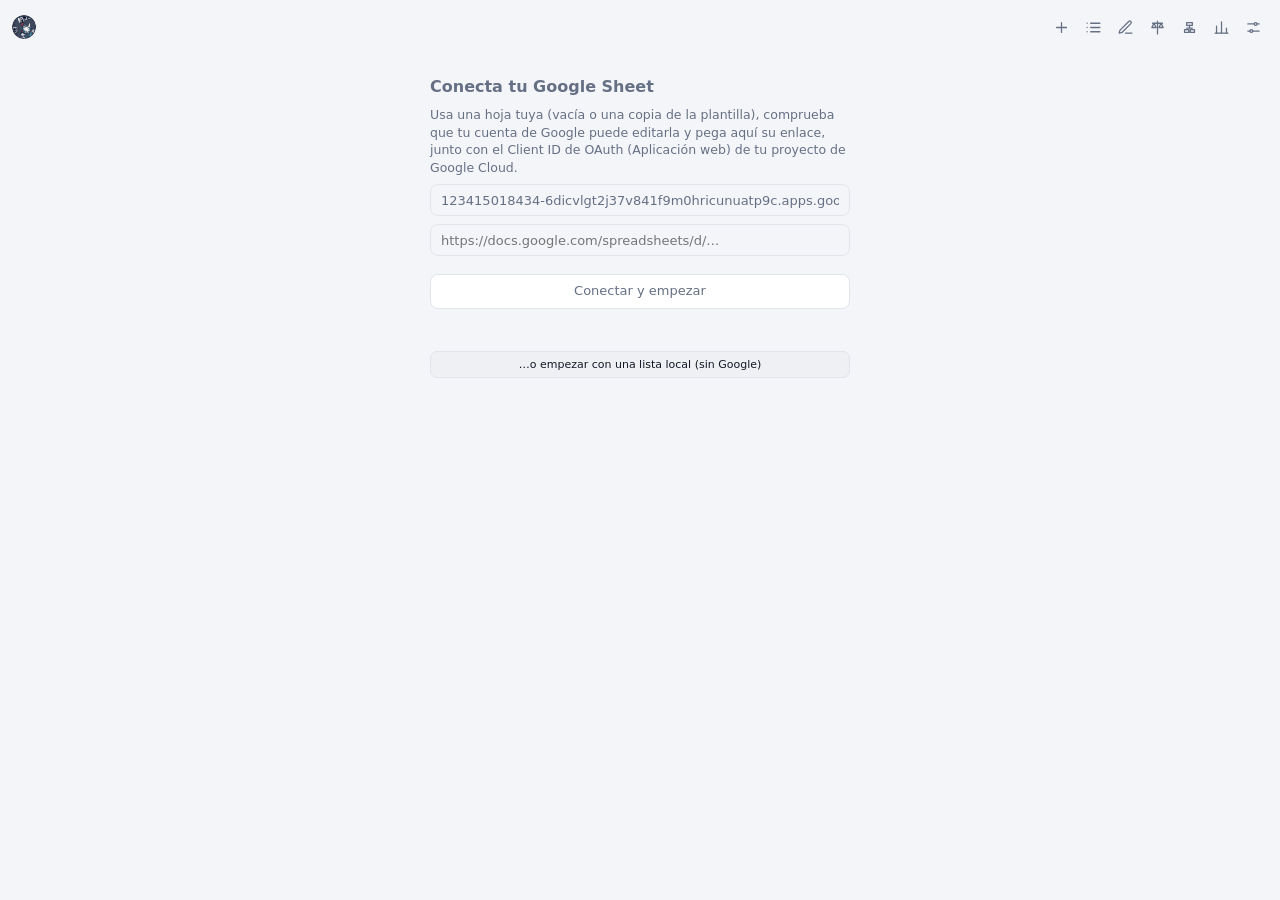
<file: index.html>
<!DOCTYPE html>
<html lang="es" data-tema="auto">
<head>
  <meta charset="UTF-8" />
  <meta name="color-scheme" content="light dark" />
  <meta name="viewport" content="width=device-width, initial-scale=1, viewport-fit=cover" />
  <meta name="theme-color" content="#dc2626" />
  <link rel="manifest" href="manifest.webmanifest" />
  <title>AnimeAV1 Tracker</title>
  <script src="theme.js"></script>
  <script src="config.js"></script>
  <style>
    * { box-sizing: border-box; }
    :root {
      color-scheme: light dark;
      --bg: light-dark(#f4f5f8, #0e131b);
      --surface: light-dark(#ffffff, #171d29);
      --field: light-dark(#eef0f4, #202837);
      --border: light-dark(#e1e4ea, #2a3345);
      --text: light-dark(#141824, #e8ebf2);
      --muted: light-dark(#667085, #8b95a7);
      --accent: light-dark(#dc2626, #f05252);
      --c-viendo: light-dark(#c2410c, #fb923c);
      --c-visto: light-dark(#15803d, #4ade80);
      --c-sin: light-dark(#b91c1c, #f87171);
      --c-drop: light-dark(#9f1239, #f472b6);
      --c-por: light-dark(#7e22ce, #c084fc);
      --st: var(--muted);
      --tinte: var(--surface);
    }
    :root[data-tema="light"] { color-scheme: light; }
    :root[data-tema="dark"] { color-scheme: dark; }

    [data-estado="-"]  { --st: var(--c-viendo); --tinte: #f97316; }
    [data-estado="✔"]  { --st: var(--c-visto);  --tinte: #22c55e; }
    [data-estado="✖"]  { --st: var(--c-sin);    --tinte: #ef4444; }
    [data-estado="📉"] { --st: var(--c-drop);   --tinte: #9f1239; }
    [data-estado="@"]  { --st: var(--c-por);    --tinte: #9333ea; }

    [hidden] { display: none !important; }
    html, body { height: 100%; }
    body {
      margin: 0;
      padding: 12px 12px 0;
      min-width: 0;
      display: flex;
      flex-direction: column;
      gap: 10px;
      background: var(--bg);
      color: var(--text);
      font: 13px/1.4 system-ui, -apple-system, "Segoe UI", sans-serif;
    }
    :focus-visible { outline: 2px solid var(--accent); outline-offset: 1px; }
    button, select, input { font: inherit; color: inherit; }
    button { cursor: pointer; }

    /* Cabecera */
    .cabecera { display: flex; align-items: center; flex-wrap: wrap; gap: 4px 8px; flex-shrink: 0; }
    .logo { width: 24px; height: 24px; border-radius: 50%; }
    h1 { font-size: 15px; font-weight: 700; margin: 0; }
    .sr-only { position: absolute; width: 1px; height: 1px; overflow: hidden; clip: rect(0 0 0 0); white-space: nowrap; }
    .atajos-listas { display: flex; gap: 6px; flex: 1 1 0; min-width: 60px; overflow-x: auto; scrollbar-width: none; overscroll-behavior-x: contain; }
    .atajos-listas::-webkit-scrollbar { display: none; }
    .atajos-listas[hidden] { display: none; }
    .atajo-lista { flex: 0 0 auto; max-width: 160px; overflow: hidden; text-overflow: ellipsis; white-space: nowrap; padding: 4px 11px; border-radius: 999px; border: 1px solid var(--border, rgba(128,128,128,.35)); background: transparent; font-size: 12px; }
    .atajo-lista.activo { background: var(--accent, #6c8cff); color: #fff; border-color: transparent; font-weight: 600; cursor: default; }
    .mover-lista { margin-top: 6px; max-width: 100%; font-size: 12px; padding: 4px 22px 4px 8px; border-radius: 8px; border: 1px solid var(--border, rgba(128,128,128,.35)); background-color: transparent; }
    .campo-ed { display: flex; flex-direction: column; gap: 2px; font-size: 11px; color: var(--muted); margin-bottom: 6px; }
    .campo-ed input { font: inherit; font-size: 12px; color: var(--text, inherit); padding: 5px 8px; border-radius: 8px; border: 1px solid var(--border, rgba(128,128,128,.35)); background: transparent; }
    .aviso-fallo { background: rgba(239,68,68,.14); }
    .mover-orden { padding: 2px 7px; }
    .marcar-mover { display: inline-flex; align-items: center; gap: 4px; margin-top: 6px; margin-right: 8px; font-size: 12px; cursor: pointer; }
    .barra-mover { background: rgba(108,140,255,.16); position: sticky; top: 0; z-index: 5; }
    #fuentesPegar { width: 100%; box-sizing: border-box; font: inherit; font-size: 12px; padding: 6px 8px; border-radius: 8px; border: 1px solid var(--border, rgba(128,128,128,.35)); background: transparent; color: inherit; margin: 6px 0; }
    .etiqueta-beta { font-size: 10px; font-weight: 700; padding: 1px 6px; border-radius: 999px; border: 1px solid currentColor; vertical-align: middle; }
    .ajuste-fuente { display: flex; flex-wrap: wrap; align-items: center; gap: 6px; padding: 6px 0; }
    .ajuste.ajuste-fuente .ajuste-nombre { flex: 1 0 100%; min-width: 0; display: block; }
    .ajuste.ajuste-fuente .ajuste-nombre small { display: block; color: var(--muted); overflow-wrap: anywhere; word-break: normal; }
    .btn-fijar[aria-pressed="true"] { background: var(--accent, #6c8cff); color: #fff; }
    .card-grupo { border-style: dashed; }
    .titulo-grupo { border: 0; background: transparent; padding: 0; text-align: left; color: var(--text); font: inherit; font-weight: 700; cursor: pointer; }
    .titulo-grupo:hover { color: var(--accent); }
    .grupo-meta { font-size: 11px; color: var(--muted); margin-top: 4px; }
    /* Modo agrupar: la tarjeta entera es el área de selección */
    .card.agrupable { cursor: pointer; transition: outline-color .12s, transform .12s; outline: 2px solid transparent; outline-offset: 1px; }
    .grupo-capa { position: absolute; inset: 0; z-index: 20; border: 0; padding: 0; margin: 0; background: transparent; border-radius: inherit; cursor: pointer; -webkit-tap-highlight-color: transparent; }
    .grupo-capa:focus-visible { outline: 3px solid var(--accent); outline-offset: 2px; }
    .grupo-marca { position: absolute; right: 7px; bottom: 9px; z-index: 5; width: 26px; height: 26px; display: grid; place-items: center; border-radius: 50%; font-size: 15px; font-weight: 800; line-height: 1; color: transparent; background: rgba(15, 20, 29, .55); border: 2px solid rgba(255,255,255,.9); box-shadow: 0 1px 4px rgba(0,0,0,.35); transition: background .12s, color .12s, transform .12s; pointer-events: none; }
    .card.agrupada { outline-color: var(--accent); }
    .card.agrupada .cover { filter: brightness(.7); }
    .card.agrupada .grupo-marca { background: var(--accent); border-color: #fff; color: #fff; transform: scale(1.08); }
    .card-grupo { border-style: dashed; }
    .titulo-grupo { border: 0; background: transparent; padding: 0; text-align: left; color: var(--text); font: inherit; font-weight: 700; cursor: pointer; }
    .titulo-grupo:hover { color: var(--accent); }
    .grupo-meta { font-size: 11px; color: var(--muted); margin-top: 4px; }

    /* Diálogo del grupo */
    #dlgGrupo { width: min(680px, calc(100vw - 24px)); max-height: min(90vh, 900px); padding: 0; border: 1px solid var(--border); border-radius: 18px; background: var(--surface); color: var(--text); box-shadow: 0 24px 70px rgba(0,0,0,.32); overflow: hidden; }
    #dlgGrupo[open] { display: flex; flex-direction: column; }
    #dlgGrupo::backdrop { background: rgba(0,0,0,.58); backdrop-filter: blur(2px); }
    #dlgGrupo > * { flex: none; }
    #dlgGrupo > .grupo-miembros, #dlgGrupo > .grupo-seleccion { flex: 1 1 auto; }
    #dlgGrupo > .grupo-cabecera { padding: 16px 18px 0; }
    #dlgGrupo > .ayuda-opciones { padding: 0 18px; margin: 4px 0 0; }
    .grupo-cabecera { display: flex; align-items: center; gap: 10px; min-width: 0; }
    .grupo-cabecera h2 { flex: 1; min-width: 0; margin: 0; font-size: 17px; overflow: hidden; text-overflow: ellipsis; white-space: nowrap; }
    .grupo-contador { flex: none; font-size: 11px; font-weight: 600; padding: 3px 9px; border-radius: 999px; background: var(--field); color: var(--muted); border: 1px solid var(--border); }
    .grupo-campos { display: grid; grid-template-columns: 1fr 1fr; gap: 8px 10px; padding: 12px 18px 4px; }
    .grupo-campos .campo-ed { margin: 0; min-width: 0; }
    .grupo-campos .campo-ed.ancho { grid-column: 1 / -1; }
    .grupo-seccion { padding: 10px 18px 0; }
    .grupo-seccion h3 { margin: 0; font-size: 12px; text-transform: uppercase; letter-spacing: .04em; color: var(--muted); }
    .grupo-miembros { flex: 1 1 auto; min-height: 0; overflow-y: auto; margin: 8px 0 0; padding: 4px 18px 14px; display: grid; grid-template-columns: repeat(auto-fill, minmax(92px, 1fr)); gap: 10px; align-content: start; }
    .grupo-miembros .card { margin: 0; width: 100%; max-width: none; }
    .grupo-miembros .info { padding: 5px; }
    .grupo-miembros .info .genero, .grupo-miembros .edicion, .grupo-miembros .marcar-mover, .grupo-miembros .mover-lista, .grupo-miembros .chip-visto { display: none; }
    .grupo-miembros .vacio-listas { grid-column: 1 / -1; text-align: center; color: var(--muted); padding: 20px 0; }
    .grupo-pie { display: flex; flex-wrap: wrap; align-items: center; justify-content: flex-end; gap: 8px; padding: 12px 18px; border-top: 1px solid var(--border); background: var(--surface); }
    .grupo-pie-espacio { flex: 1; }
    .grupo-pie .btn { background: var(--accent); border-color: var(--accent); color: #fff; font-weight: 600; }
    .grupo-pie .btn:hover:not(:disabled) { filter: brightness(1.08); border-color: var(--accent); }

    #barraMover .grupo-barra-texto { font-weight: 700; margin-right: auto; }
    #barraMover .btn-agrupar-ok:not(:disabled) { background: var(--accent); border-color: var(--accent); color: #fff; font-weight: 600; }

    /* Pantalla «Añadir / quitar series» */
    .grupo-buscar { margin: 10px 18px 0; padding: 7px 10px; font: inherit; font-size: 13px; color: var(--text); background: var(--field); border: 1px solid var(--border); border-radius: 10px; }
    .grupo-seleccion { flex: 1 1 auto; min-height: 0; overflow-y: auto; display: flex; flex-direction: column; margin: 10px 18px 12px; border: 1px solid var(--border); border-radius: 12px; }
    .grupo-fila { display: flex; align-items: center; gap: 10px; padding: 7px 10px; border-bottom: 1px solid var(--border); cursor: pointer; font-size: 13px; }
    .grupo-fila:last-child { border-bottom: 0; }
    .grupo-fila[hidden] { display: none; }
    .grupo-fila:hover { background: var(--field); }
    .grupo-fila.marcada { background: color-mix(in srgb, var(--accent) 10%, var(--surface)); }
    .grupo-fila input { flex: none; width: 18px; height: 18px; margin: 0; accent-color: var(--accent); }
    .grupo-mini { flex: none; width: 34px; height: 48px; border-radius: 6px; background: var(--field) center / cover no-repeat; border: 1px solid var(--border); }
    .grupo-fila-titulo { flex: 1; min-width: 0; line-height: 1.25; overflow: hidden; display: -webkit-box; -webkit-line-clamp: 2; -webkit-box-orient: vertical; }

    .aviso-img { display: flex; align-items: center; gap: 8px; flex-wrap: wrap; font-size: 12px; padding: 6px 10px; border-radius: 10px; background: rgba(255,170,0,.14); flex-shrink: 0; }
    .aviso-img[hidden] { display: none; }
    #contador { font-size: 12px; color: var(--muted); }
    .acciones { margin-left: auto; display: flex; flex-wrap: wrap; justify-content: flex-end; gap: 2px; }
    .icon-btn {
      width: 30px; height: 30px; padding: 0;
      display: grid; place-items: center;
      border: none; border-radius: 8px;
      background: transparent; color: var(--muted);
    }
    .icon-btn:hover { background: var(--field); color: var(--text); }
    .icon-btn[aria-pressed="true"], .icon-btn[aria-expanded="true"] {
      background: color-mix(in srgb, var(--accent) 15%, transparent);
      color: var(--accent);
    }
    .icon-btn svg { width: 17px; height: 17px; fill: none; stroke: currentColor; stroke-width: 1.8; stroke-linecap: round; stroke-linejoin: round; }

    /* Filtros */
    .filtros { display: flex; flex-direction: column; gap: 5px; flex-shrink: 0; }
    .fila { display: flex; flex-wrap: wrap; gap: 5px; }
    .fila > * { flex: 1 1 80px; min-width: 0; }
    .fila > #busqueda { flex: 1.6 1 90px; }
    .fila > #filtroPendientes { flex: 0 0 32px; width: 32px; padding: 0; text-align: center; } /* botón compacto: cabe en la misma fila */
    #busqueda, .filtros select, .btn-filtro {
      height: 28px; padding: 0 8px;
      border: 1px solid var(--border); border-radius: 8px;
      background: var(--surface);
    }
    #busqueda::placeholder { color: var(--muted); }
    select {
      appearance: none; -webkit-appearance: none; cursor: pointer;
      padding-right: 20px;
      background-image: url("data:image/svg+xml;utf8,<svg xmlns='http://www.w3.org/2000/svg' width='10' height='6' viewBox='0 0 10 6'><path d='M1 1l4 4 4-4' stroke='%239ca3af' stroke-width='1.5' fill='none' stroke-linecap='round' stroke-linejoin='round'/></svg>");
      background-repeat: no-repeat; background-position: right 7px center;
    }
    /* Una sola fila con scroll horizontal en vez de envolver en varias líneas */
    .chips {
      display: flex; flex-wrap: nowrap; gap: 5px;
      overflow-x: auto; scrollbar-width: none; -webkit-overflow-scrolling: touch;
      padding-bottom: 1px;
    }
    .chips::-webkit-scrollbar { display: none; }
    .chip {
      flex: 0 0 auto; display: inline-flex; align-items: center; gap: 5px;
      padding: 3px 9px; border-radius: 999px;
      border: 1px solid var(--border); background: var(--surface);
      font-size: 11.5px; font-weight: 500;
    }
    .chip:hover { border-color: var(--muted); }
    .chip .punto { width: 7px; height: 7px; border-radius: 50%; background: var(--st); }
    .chip .n { color: var(--muted); font-size: 11px; }
    .chip[aria-pressed="true"] { background: var(--text); color: var(--bg); border-color: var(--text); }
    .chip[aria-pressed="true"] .n { color: inherit; opacity: .7; }
    .chip[aria-pressed="true"][data-estado] {
      background: color-mix(in srgb, var(--st) 16%, var(--surface));
      color: var(--st); border-color: var(--st);
    }

    /* Estados vacío / carga / error */
    .aviso { text-align: center; color: var(--muted); padding: 40px 12px; }
    .aviso button { margin-top: 10px; }
    #error { color: var(--accent); }
    .spinner {
      width: 22px; height: 22px; margin: 0 auto 10px;
      border: 2px solid var(--border); border-top-color: var(--accent);
      border-radius: 50%; animation: gira .8s linear infinite;
    }
    @keyframes gira { to { transform: rotate(360deg); } }
    .btn {
      padding: 7px 12px; border-radius: 8px;
      border: 1px solid var(--border); background: var(--surface);
    }
    .btn:hover:not(:disabled) { border-color: var(--muted); }
    .btn:disabled { opacity: .55; cursor: default; }

    /* Lista y tarjetas */
    #lista {
      flex: 1; min-height: 0; overflow-y: auto;
      display: grid; grid-template-columns: var(--cols, repeat(3, 1fr));
      grid-auto-rows: min-content; align-content: start; gap: var(--gap, 7px);
      padding-bottom: 12px; scrollbar-width: thin;
    }
    @media (min-width: 480px) { #lista { grid-template-columns: var(--cols, repeat(4, 1fr)); } }
    @media (min-width: 620px) { #lista { grid-template-columns: var(--cols, repeat(5, 1fr)); } }
    @media (min-width: 860px) { #lista { grid-template-columns: var(--cols, repeat(6, 1fr)); } }
    .card {
      display: flex; flex-direction: column; min-width: 0; overflow: visible; position: relative;
      width: min(100%, var(--card-w, 100%)); max-width: var(--card-w, none); justify-self: center;
      background: color-mix(in srgb, var(--tinte) 12%, var(--surface));
      border: 1px solid color-mix(in srgb, var(--tinte) 40%, var(--border));
      border-radius: 12px;
    }
    .portada { position: relative; aspect-ratio: 2 / 3; background: var(--field); overflow: hidden; border-radius: 11px 11px 0 0; }
    .portada::after { content: ""; position: absolute; inset: auto 0 0 0; height: 3px; background: var(--st); }
    .cover { width: 100%; height: 100%; object-fit: cover; display: block; opacity: 0; transition: opacity .25s; }
    .cover.lista { opacity: 1; }
    .sin-portada { height: 100%; display: grid; place-items: center; color: var(--muted); font-size: 11px; }
    /* Portada de las cards de grupo: la imagen la crea crearPortada() sin la clase .cover,
       así que necesita sus propias reglas para rellenar toda la caja. */
    .portada-grupo img { position: absolute; inset: 0; width: 100%; height: 100%; object-fit: cover; display: block; opacity: 0; transition: opacity .25s; }
    .portada-grupo img.cargada { opacity: 1; }
    .portada-grupo.cargando { background: linear-gradient(100deg, var(--field) 30%, color-mix(in srgb, var(--text) 10%, var(--field)) 50%, var(--field) 70%) 0 0 / 200% 100%; animation: pos-shimmer 1.2s linear infinite; }
    .portada-grupo.sin::before { content: "Grupo"; position: absolute; inset: 0; display: grid; place-items: center; color: var(--muted); font-size: 11px; }
    .nota {
      position: absolute; top: 5px; left: 5px; width: 34px; height: 19px; padding: 0;
      text-align: center; font-size: 10.5px; font-weight: 700;
      border: none; border-radius: 6px;
      background: rgba(15, 20, 29, .72); color: #fff;
      z-index: 10; display: block;
      -moz-appearance: textfield; appearance: textfield;
    }
    .nota::-webkit-inner-spin-button, .nota::-webkit-outer-spin-button { -webkit-appearance: none; margin: 0; }
    .nota::placeholder { color: rgba(255,255,255,.6); }
    .btn-ultimo-cap {
      display: none; position: absolute; top: 5px; right: 5px;
      width: 20px; height: 20px; border-radius: 50%;
      background: var(--st); color: #fff; text-decoration: none;
      align-items: center; justify-content: center; font-size: 9px;
    }
    .info { display: flex; flex-direction: column; gap: 4px; padding: 6px; }
    a.titulo {
      color: var(--text); text-decoration: none; font-weight: 650; font-size: 10.5px; line-height: 1.2;
      display: -webkit-box; -webkit-line-clamp: 2; -webkit-box-orient: vertical; overflow: hidden;
      min-height: 25px;
    }
    a.titulo:hover { text-decoration: underline; }
    .info select, .info input:not(.nota) {
      width: 100%; height: 23px; padding: 0 6px; font-size: 10.5px;
      border: 1px solid var(--border); border-radius: 6px; background-color: var(--field);
    }
    .info select.estado {
      font-weight: 600; color: var(--st);
      border-color: color-mix(in srgb, var(--st) 45%, var(--border));
      background-color: color-mix(in srgb, var(--st) 12%, var(--surface));
    }
    .info select.genero { color: var(--muted); }
    .chip.vacio { opacity: .4; }
    .btn-filtro { text-align: left; color: var(--text); cursor: pointer; }
    .btn-filtro[aria-pressed="true"] { border-color: var(--accent); color: var(--accent); font-weight: 600; }
    #panelGeneros {
      display: flex; flex-direction: column; gap: 8px;
      margin-top: 1px; padding: 9px;
      border: 1px solid var(--border); border-radius: 10px;
      background: var(--surface); box-shadow: 0 5px 18px rgba(0,0,0,.12);
    }
    #panelGeneros[hidden] { display: none; }
    .generos-cabecera { display: flex; align-items: center; gap: 8px; }
    .generos-titulo { flex: 1; font-size: 11.5px; font-weight: 700; }
    .generos-contador { color: var(--muted); font-size: 10.5px; }
    .generos-busqueda {
      width: 100%; height: 29px; padding: 0 8px;
      border: 1px solid var(--border); border-radius: 7px; background: var(--field);
    }
    .generos-lista {
      max-height: 190px; overflow-y: auto; display: flex; flex-direction: column;
      border: 1px solid var(--border); border-radius: 7px;
    }
    .genero-opcion {
      display: flex; align-items: center; gap: 8px; min-height: 31px; padding: 5px 8px;
      border-bottom: 1px solid var(--border); cursor: pointer; font-size: 11.5px;
    }
    .genero-opcion:last-child { border-bottom: none; }
    .genero-opcion:hover { background: var(--field); }
    .genero-opcion input { margin: 0; accent-color: var(--accent); }
    .genero-opcion .nombre { flex: 1; min-width: 0; overflow: hidden; text-overflow: ellipsis; white-space: nowrap; }
    .genero-opcion .cantidad { color: var(--muted); font-size: 10px; }
    .generos-vacio { padding: 12px 8px; text-align: center; color: var(--muted); font-size: 11px; }
    .generos-pie { display: flex; align-items: center; gap: 6px; }
    .generos-pie .btn-mini:first-child { margin-right: auto; }
    .info button.genero {
      width: 100%; height: 23px; padding: 0 6px; font-size: 10.5px; text-align: left; color: var(--muted);
      border: 1px solid var(--border); border-radius: 6px; background: var(--field); cursor: pointer;
      white-space: nowrap; overflow: hidden; text-overflow: ellipsis;
    }
    dialog#dlgGeneros {
      width: min(360px, calc(100vw - 24px)); padding: 14px; border: 1px solid var(--border);
      border-radius: 12px; background: var(--surface); color: var(--text);
    }
    dialog#dlgGeneros::backdrop { background: rgba(0, 0, 0, .5); }
    dialog#dlgGeneros h2 { margin: 0 0 8px; font-size: 13px; }
    .gen-lista { max-height: 50vh; overflow-y: auto; }
    .gen-fila { display: flex; align-items: center; gap: 6px; padding: 5px 0; border-bottom: 1px solid var(--border); }
    .gen-nombre { flex: 1; min-width: 0; display: flex; align-items: center; gap: 8px; font-size: 12.5px; }
    .gen-add, .gen-pie { display: flex; gap: 6px; margin-top: 8px; }
    .gen-add input { flex: 1; min-width: 0; height: 30px; padding: 0 8px; border: 1px solid var(--border); border-radius: 8px; background: var(--bg); }
    .saved-flash { box-shadow: 0 0 0 2px #22c55e; }
    .edicion { display: flex; flex-direction: column; gap: 5px; padding-top: 7px; border-top: 1px dashed var(--border); }
    .edicion label { display: flex; flex-direction: column; gap: 2px; font-size: 10px; color: var(--muted); }


    /* Estadísticas */
    #dlgStats, #dlgComparar {
      width: min(430px, calc(100vw - 24px)); max-height: min(82vh, 620px);
      padding: 16px; border: 1px solid var(--border); border-radius: 14px;
      background: var(--surface); color: var(--text);
    }
    #dlgStats::backdrop, #dlgComparar::backdrop { background: rgba(0,0,0,.52); }
    .comp-ayuda { margin: 0 0 8px; color: var(--muted); font-size: 10.5px; line-height: 1.4; }
    .comp-lista { display: flex; flex-direction: column; gap: 5px; margin-bottom: 6px; }
    .comp-fila { display: flex; align-items: center; gap: 8px; padding: 5px; border: 1px solid var(--border); border-radius: 9px; background: var(--field); color: var(--text); text-decoration: none; }
    a.comp-fila:hover { border-color: var(--muted); }
    .comp-mini { flex: 0 0 30px; width: 30px; aspect-ratio: 2 / 3; border-radius: 5px; overflow: hidden; background: var(--surface); }
    .comp-mini img { width: 100%; height: 100%; object-fit: cover; display: block; }
    .comp-texto { flex: 1 1 auto; min-width: 0; display: flex; flex-direction: column; gap: 1px; }
    .comp-titulo { font-size: 11.5px; font-weight: 650; display: -webkit-box; -webkit-line-clamp: 2; -webkit-box-orient: vertical; overflow: hidden; overflow-wrap: anywhere; }
    .comp-sub { color: var(--muted); font-size: 10px; }
    .comp-notas { flex-shrink: 0; display: flex; flex-direction: column; align-items: flex-end; gap: 2px; }
    .comp-pill { padding: 1px 7px; border: 1px solid var(--border); border-radius: 999px; background: var(--surface); font-size: 10px; font-weight: 700; white-space: nowrap; }
    .comp-pill.mia { border-color: var(--accent); color: var(--accent); }
    .stats-cab { display:flex; align-items:center; gap:8px; margin-bottom:12px; }
    .stats-cab h2 { margin:0; font-size:16px; flex:1; }
    .stats-cerrar { width:30px; height:30px; border:1px solid var(--border); border-radius:8px; background:var(--field); }
    .stats-resumen { display:grid; grid-template-columns:repeat(2,1fr); gap:7px; margin-bottom:12px; }
    .stats-tarjeta { padding:10px; border:1px solid var(--border); border-radius:10px; background:var(--field); }
    .stats-num { display:block; font-size:18px; font-weight:750; line-height:1.1; }
    .stats-label { display:block; margin-top:3px; color:var(--muted); font-size:10.5px; }
    .stats-seccion { margin-top:12px; }
    .stats-seccion h3 { margin:0 0 7px; font-size:12px; }
    .stats-fila { display:grid; grid-template-columns:90px 1fr 32px; align-items:center; gap:7px; margin:5px 0; font-size:10.5px; }
    .stats-fila .nombre { overflow:hidden; text-overflow:ellipsis; white-space:nowrap; }
    .stats-barra { height:7px; overflow:hidden; border-radius:999px; background:var(--field); border:1px solid var(--border); }
    .stats-barra > i { display:block; height:100%; border-radius:inherit; background:var(--accent); }
    .stats-fila .cantidad { text-align:right; color:var(--muted); }
    .stats-notas { display:grid; grid-template-columns:repeat(6,1fr); gap:5px; }
    .stats-nota { padding:6px 3px; text-align:center; border:1px solid var(--border); border-radius:7px; background:var(--field); font-size:10px; }
    .stats-nota b { display:block; font-size:11px; }
    .stats-nota span { color:var(--muted); }
    .stats-vacio { color:var(--muted); font-size:11px; }

    /* Herramientas */
    #herramientas {
      flex-shrink: 0; max-height: 45%; overflow-y: auto;
      margin: 0 -12px; padding: 12px; background: var(--surface); border-top: 1px solid var(--border);
      display: flex; flex-direction: column; gap: 4px;
    }
    #herramientas[hidden] { display: none; }
    #herramientas .btn { width: 100%; text-align: left; }
    .estado-txt { min-height: 16px; margin-bottom: 6px; font-size: 11.5px; color: var(--muted); }

    /* Configuración de la hoja */
    .config { display: flex; flex-direction: column; gap: 6px; text-align: left; }
    .config h2 { font-size: 13px; margin: 0; }
    .config p { margin: 0; font-size: 11.5px; color: var(--muted); }
    .config input, .config select {
      height: 32px; padding: 0 10px;
      border: 1px solid var(--border); border-radius: 8px; background: var(--bg);
    }
    .config .estado-txt { margin: 0; }
    .config-sep { border-top: 1px solid var(--border); margin: 10px 0 8px; }
    #agregarPanel, #listasPanel {
      flex-shrink: 0; margin: 0 -12px; padding: 10px 12px; gap: 6px;
      background: var(--surface); border-bottom: 1px solid var(--border);
    }
    #agregarPanel h2, #listasPanel h2 { font-size: 13px; margin: 0; }
    #agregarPanel p, #listasPanel p { margin: 0; font-size: 11.5px; color: var(--muted); }
    .lista-item { display: flex; align-items: center; flex-wrap: wrap; gap: 4px 8px; padding: 7px 0; border-bottom: 1px solid var(--border); }
    .lista-info { flex: 1 1 130px; min-width: 0; display: flex; flex-direction: column; gap: 3px; }
    .lista-etiquetas { display: flex; flex-wrap: wrap; gap: 4px; min-width: 0; }
    .lista-etiquetas:empty { display: none; }
    .lista-acciones { display: flex; align-items: center; flex-wrap: wrap; justify-content: flex-end; gap: 6px; margin-left: auto; }
    .lista-item:last-child { border-bottom: none; }
    .lista-item .nombre { min-width: 0; font-size: 12.5px; font-weight: 650; overflow-wrap: anywhere; }
    .lista-item .etiqueta-local { flex-shrink: 0; white-space: nowrap; font-size: 10px; font-weight: 600; color: var(--muted); border: 1px solid var(--border); border-radius: 999px; padding: 2px 8px; }
    .lista-item .etiqueta-activa { flex-shrink: 0; white-space: nowrap; font-size: 10px; font-weight: 600; color: var(--accent); border: 1px solid var(--accent); border-radius: 999px; padding: 2px 8px; }
    .etiqueta-vinculo { max-width: 100%; overflow: hidden; text-overflow: ellipsis; white-space: nowrap; }
    .chip-visto { margin-top: 4px; font-size: 10.5px; white-space: normal; text-align: left; }
    .vacio-listas { margin: 0; font-size: 12px; color: var(--muted); }
    .nube-ayuda { margin: 0 0 6px; font-size: 12px; color: var(--muted); }
    .nube-boton-google { margin: 4px 0 6px; }
    .lista-bloque { border-bottom: 1px solid var(--border); }
    .lista-bloque:last-child { border-bottom: none; }
    .lista-bloque > .lista-item { border-bottom: none; }
    .lista-menu { display: flex; flex-wrap: wrap; gap: 6px; padding: 2px 0 9px; }
    .lista-menu[hidden] { display: none; }
    .lista-menu .btn-mini { flex: 0 1 auto; white-space: nowrap; }
    .lista-bloque > .nube-compartir { margin-bottom: 9px; }
    .btn-engranaje { flex-shrink: 0; width: 28px; height: 28px; }
    .btn-engranaje svg { transition: transform .2s; }
    .btn-engranaje[aria-expanded="true"] svg { transform: rotate(45deg); }
    .btn-google { position: relative; width: 100%; max-width: 320px; height: 40px; margin: 4px 0 6px; border-radius: 10px; overflow: hidden; }
    .btn-google-vista { position: absolute; inset: 0; display: flex; align-items: center; justify-content: center; gap: 10px; border: 1px solid var(--border); border-radius: 10px; background: var(--surface); color: var(--text); font-size: 13px; font-weight: 600; pointer-events: none; transition: border-color .15s, background .15s; }
    .btn-google:hover .btn-google-vista { border-color: var(--muted); background: var(--field); }
    .btn-google:focus-within .btn-google-vista { border-color: var(--accent); }
    .btn-google-vista svg { width: 18px; height: 18px; flex-shrink: 0; }
    .btn-google-real { position: absolute; inset: 0; opacity: 0.01; overflow: hidden; display: flex; justify-content: center; cursor: pointer; }
    .nube-compartir { display: flex; flex-wrap: wrap; align-items: center; gap: 6px; margin: 0 0 8px; padding: 8px 10px; border: 1px solid var(--border); border-radius: 8px; }
    .nube-compartir > .nube-ayuda, .nube-compartir > .lista-item, .nube-compartir > .estado-txt, .nube-compartir > .lista-menu, .nube-compartir > input[readonly] { flex: 1 1 100%; margin: 0; }
    .nube-compartir > .lista-menu { padding: 0; }
    .nube-compartir > .estado-txt:empty { display: none; }
    .nube-compartir > input:not([readonly]) { flex: 1 1 140px; min-width: 0; margin: 0; }
    .nube-compartir > select { flex: 1 1 100px; min-width: 0; margin: 0; }
    .nube-compartir > .btn { flex: 0 0 auto; }
    #nubeAcciones { display: flex; flex-direction: column; gap: 6px; }
    .btn-mini {
      flex-shrink: 0; font-size: 11px; padding: 5px 9px; border-radius: 7px;
      border: 1px solid var(--border); background: var(--field); color: var(--text); cursor: pointer;
    }
    .btn-mini:disabled { opacity: .55; }
    .btn-mini.peligro { color: var(--accent); border-color: var(--accent); background: transparent; }
    a.btn-mini { text-decoration: none; display: inline-block; line-height: normal; }
    .nube-compartir input[readonly] { width: 100%; box-sizing: border-box; font-size: 12px; }
    #bienvenida { padding-top: 24px; }
    #bienvenida .config { max-width: 420px; margin: 0 auto; gap: 8px; }
    #bienvenida h2 { font-size: 16px; }
    #bienvenida p { font-size: 12.5px; }

    /* Menú de opciones */
    #herramientas {
      margin: 0 0 10px;
      padding: 14px;
      border: 1px solid var(--border);
      border-radius: 16px;
      background: var(--surface);
      box-shadow: 0 8px 24px color-mix(in srgb, var(--text) 8%, transparent);
      animation: panel-in .18s ease-out;
    }
    .opciones-cabecera { display:flex; align-items:center; gap:10px; margin-bottom:12px; }
    .opciones-icono {
      width:36px; height:36px; display:grid; place-items:center; flex:none;
      border-radius:11px; background:color-mix(in srgb,var(--accent) 13%,transparent); color:var(--accent);
    }
    .opciones-icono svg { width:20px; height:20px; fill:none; stroke:currentColor; stroke-width:1.8; stroke-linecap:round; stroke-linejoin:round; }
    .opciones-titulo { margin:0; font-size:15px; font-weight:750; }
    .opciones-subtitulo { margin:1px 0 0; color:var(--muted); font-size:11px; }
    .opcion-card {
      display:flex; align-items:center; gap:12px; padding:12px;
      border:1px solid var(--border); border-radius:13px; background:var(--field);
    }
    .opcion-card + .opcion-card { margin-top:8px; }
    .opcion-icono {
      width:34px; height:34px; display:grid; place-items:center; flex:none;
      border-radius:10px; background:var(--surface); color:var(--muted);
    }
    .opcion-icono svg { width:18px; height:18px; fill:none; stroke:currentColor; stroke-width:1.8; stroke-linecap:round; stroke-linejoin:round; }
    .opcion-info { flex:1; min-width:0; }
    .opcion-titulo { font-size:12.5px; font-weight:650; }
    .opcion-desc { margin-top:2px; color:var(--muted); font-size:10.5px; line-height:1.35; }
    .switch { position:relative; width:42px; height:24px; flex:none; }
    .switch input { position:absolute; opacity:0; width:0; height:0; }
    .switch-track {
      position:absolute; inset:0; border-radius:999px; background:var(--border);
      transition:background .18s;
    }
    .switch-track::after {
      content:""; position:absolute; width:18px; height:18px; left:3px; top:3px;
      border-radius:50%; background:#fff; box-shadow:0 1px 3px #0003; transition:transform .18s;
    }
    .switch input:checked + .switch-track { background:var(--accent); }
    .switch input:checked + .switch-track::after { transform:translateX(18px); }
    .opcion-acciones { display:flex; gap:7px; flex-wrap:wrap; margin-top:9px; }
    .opcion-estado { margin-top:7px; }
    #filtroPendientes { position: relative; }
    #filtroPendientes[data-n]::after { content: attr(data-n); position: absolute; top: -6px; right: -6px; min-width: 16px; height: 16px; padding: 0 4px; box-sizing: border-box; border-radius: 8px; background: #2563eb; color: #fff; font-size: 10px; font-weight: 700; line-height: 16px; text-align: center; }
    /* Ajustes de apariencia (panel Opciones) */
    .ajuste { display:flex; align-items:center; justify-content:space-between; gap:10px; padding:8px 0; border-bottom:1px solid var(--border); font-size:12px; }
    .ajuste:last-child { border-bottom:0; }
    .ajuste .ajuste-nombre { flex:1; min-width:0; }
    .ajuste small { display:block; color:var(--muted); font-size:10.5px; margin-top:2px; font-weight:400; }
    .ajuste select { height:30px; padding:0 8px; border:1px solid var(--border); border-radius:8px; background:var(--field); color:var(--text); }
    .ajuste input[type="range"] { width:44%; accent-color:var(--accent); }
    .ajuste input[type="range"]:disabled { opacity:.45; }
    .ajuste output { color:var(--muted); font-size:11px; min-width:40px; text-align:right; }
    #lista.sin-nota .nota { display:none; }
    #lista.sin-estado .info select.estado { display:none; }
    #lista.sin-genero .info .genero { display:none; }
    #lista.sin-siguiente .btn-siguiente { display:none !important; }
    /* Vista en lista (Opciones > Apariencia > Vista): filas compactas en vez de cards */
    #lista.vista-lista { grid-template-columns: 1fr; }
    #lista.vista-lista .card { width: 100%; max-width: none; justify-self: stretch; flex-direction: row; align-items: stretch; }
    #lista.vista-lista .portada { width: 56px; flex: none; aspect-ratio: auto; min-height: 80px; border-radius: 11px 0 0 11px; }
    #lista.vista-lista .info { flex: 1; min-width: 0; flex-direction: row; flex-wrap: wrap; align-items: center; gap: 6px; padding: 6px 8px; }
    #lista.vista-lista a.titulo { flex: 1 1 100%; min-height: 0; font-size: 12.5px; }
    #lista.vista-lista .info select.estado, #lista.vista-lista .info .genero { flex: 1 1 110px; min-width: 0; }
    .seccion-opciones { margin-top:14px; }
    /* Opciones: buscador y pestañas */
    .opciones-barra { position: sticky; top: -14px; z-index: 5; display: flex; flex-direction: column; gap: 8px; margin: 0 -14px; padding: 8px 14px; background: var(--surface); border-bottom: 1px solid var(--border); }
    #opcionesBuscar { width: 100%; height: 32px; padding: 0 10px; border: 1px solid var(--border); border-radius: 8px; background: var(--field); }
    .opciones-tabs { display: flex; gap: 5px; overflow-x: auto; scrollbar-width: none; }
    .opciones-tabs::-webkit-scrollbar { display: none; }
    .opciones-tab { flex: 1 1 auto; padding: 6px 9px; border: 1px solid var(--border); border-radius: 999px; background: var(--surface); font-size: 11.5px; font-weight: 600; text-align: center; color: var(--muted); white-space: nowrap; }
    .opciones-tab:hover { border-color: var(--muted); color: var(--text); }
    .opciones-tab[aria-selected="true"] { background: var(--text); border-color: var(--text); color: var(--bg); }
    .opciones-barra.buscando .opciones-tabs { display: none; }
    .opciones-panel > .seccion-opciones:first-child { margin-top: 12px; }
    .item-op.sin-coincidencia, .seccion-opciones.sin-coincidencia, .opciones-panel.sin-coincidencia { display: none !important; }
    .aj-estado { display: block; margin-top: 3px; color: var(--text); font-weight: 600; }
    .ajuste-extra { display: flex; flex-wrap: wrap; gap: 6px; padding: 0 0 10px; }
    .ayuda-opciones { margin: 0 0 8px; color: var(--muted); font-size: 11px; line-height: 1.4; }
    .opciones-vacio { text-align: center; color: var(--muted); font-size: 12px; padding: 24px 8px; }
    .seccion-opciones-titulo {
      display:flex; align-items:center; gap:7px; margin:0 0 8px;
      font-size:11px; font-weight:700; color:var(--muted); text-transform:uppercase; letter-spacing:.04em;
    }
    .seccion-opciones-titulo::after { content:""; height:1px; flex:1; background:var(--border); }
    @keyframes panel-in { from { opacity:0; transform:translateY(-4px); } to { opacity:1; transform:none; } }

    #toast {
      position: fixed; left: 50%; bottom: 16px; transform: translate(-50%, 8px);
      padding: 7px 14px; border-radius: 999px; font-size: 12px;
      background: var(--text); color: var(--bg);
      opacity: 0; pointer-events: none; transition: opacity .2s, transform .2s;
    }
    #toast.visible { opacity: 1; transform: translate(-50%, 0); }
    @media (prefers-reduced-motion: reduce) { * { transition: none !important; animation-duration: 2s !important; } }
  
    /* Posicionador */
    #dlgPosicionar { width: min(760px, calc(100vw - 24px)); max-width: 760px; border: 1px solid var(--border); border-radius: 18px; padding: 0; background: var(--surface); color: var(--text); box-shadow: 0 24px 70px rgba(0,0,0,.32); }
    #dlgPosicionar::backdrop { background: rgba(0,0,0,.58); backdrop-filter: blur(2px); }
    .pos-head { display:flex; gap:12px; align-items:center; padding:18px; border-bottom:1px solid var(--border); }
    .pos-mark { width:44px; height:44px; display:grid; place-items:center; border-radius:13px; background:color-mix(in srgb,var(--accent) 14%,var(--surface)); color:var(--accent); font-size:25px; }
    .pos-head h2 { margin:0; font-size:17px; } .pos-head p { margin:3px 0 0; color:var(--muted); font-size:12px; }
    .pos-selector { width:calc(100% - 36px); margin:16px 18px 7px; height:38px; padding:0 10px; border:1px solid var(--border); border-radius:10px; background:var(--field); }
    .pos-selector-toolbar { display:grid; grid-template-columns:minmax(180px,2fr) repeat(3,minmax(125px,1fr)); gap:8px; padding:14px 18px 10px; }
    .pos-busqueda,.pos-filtro { width:100%; min-width:0; height:38px; padding:0 10px; border:1px solid var(--border); border-radius:10px; background:var(--field); color:var(--text); }
    .pos-selector-grid { display:grid; grid-template-columns:repeat(auto-fill,minmax(145px,1fr)); gap:10px; padding:4px 18px 12px; max-height:430px; overflow:auto; }
    .pos-selector-card { min-width:0; padding:0; border:1px solid var(--border); border-radius:12px; overflow:hidden; background:var(--field); color:var(--text); text-align:left; cursor:pointer; transition:transform .15s,border-color .15s,box-shadow .15s; }
    .pos-selector-card:hover,.pos-selector-card:focus-visible { transform:translateY(-2px); border-color:var(--accent); box-shadow:0 7px 20px rgba(0,0,0,.14); outline:none; }
    .pos-selector-portada { width:100%; aspect-ratio:2/3; background:var(--surface); display:grid; place-items:center; overflow:hidden; }
    .pos-selector-portada img { width:100%; height:100%; object-fit:cover; display:block; }
    .pos-selector-info { display:flex; flex-direction:column; gap:3px; padding:8px; min-height:62px; }
    .pos-selector-info strong { font-size:12px; line-height:1.25; display:-webkit-box; -webkit-line-clamp:2; -webkit-box-orient:vertical; overflow:hidden; }
    .pos-selector-nota { font-size:11px; font-weight:700; color:var(--accent); }
    .pos-selector-info small { color:var(--muted); font-size:9px; overflow:hidden; text-overflow:ellipsis; white-space:nowrap; }
    .pos-lista-vacia { margin:10px 18px 16px; padding:25px 15px; text-align:center; color:var(--muted); border:1px dashed var(--border); border-radius:12px; font-size:12px; }
    .pos-label { display:block; font-weight:650; font-size:12px; }
    .pos-help { margin:0 18px 16px; color:var(--muted); font-size:11px; }
    .pos-actions { display:flex; justify-content:flex-end; gap:8px; padding:12px 18px; border-top:1px solid var(--border); }
    .pos-primary { background:var(--accent); color:white; border-color:transparent; }
    .pos-topline { display:flex; justify-content:space-between; padding:13px 18px; color:var(--muted); font-size:11px; font-weight:700; letter-spacing:.04em; }
    .pos-estimacion { margin:0 18px 12px; padding:11px 14px; border:1px solid color-mix(in srgb,var(--accent) 35%,var(--border)); border-radius:13px; background:color-mix(in srgb,var(--accent) 8%,var(--surface)); display:grid; grid-template-columns:1fr auto; align-items:center; gap:2px 10px; }
    .pos-estimacion span { font-size:9px; font-weight:800; letter-spacing:.08em; color:var(--muted); }
    .pos-estimacion strong { grid-row:1 / span 2; font-size:31px; line-height:1; color:var(--accent); }
    .pos-estimacion small { font-size:10px; color:var(--muted); }
    .pos-comparacion { display:grid; grid-template-columns:1fr 52px 1fr; gap:8px; align-items:center; padding:4px 18px 14px; }
    .pos-serie { min-width:0; display:flex; flex-direction:column; align-items:center; text-align:center; gap:5px; }
    .pos-cover { width:min(180px, 34vw); aspect-ratio:2/3; object-fit:cover; border-radius:12px; background:var(--field); box-shadow:0 5px 18px rgba(0,0,0,.18); }
    .pos-serie strong { max-width:100%; font-size:13px; overflow:hidden; text-overflow:ellipsis; white-space:nowrap; }
    .pos-serie small { color:var(--muted); font-size:10px; }
    .pos-vs { font-weight:900; color:var(--muted); text-align:center; }
    .pos-question { text-align:center; margin:2px 18px 12px; font-size:15px; font-weight:750; }
    .pos-votos { display:grid; grid-template-columns:repeat(3,1fr); gap:8px; padding:0 18px 16px; }
    .pos-voto { min-height:54px; border:1px solid var(--border); border-radius:11px; background:var(--field); color:var(--text); display:flex; align-items:center; justify-content:center; gap:7px; flex-direction:column; }
    .pos-voto span { font-size:18px; font-weight:900; } .pos-voto strong { font-size:11px; }
    .pos-voto:hover { border-color:var(--accent); transform:translateY(-1px); }
    .pos-foot { display:flex; align-items:center; justify-content:space-between; gap:10px; padding:10px 18px; border-top:1px solid var(--border); color:var(--muted); font-size:10px; }
    .pos-resultado { text-align:center; padding:28px 20px 10px; }
    .pos-check { margin:auto; width:52px; height:52px; border-radius:50%; display:grid; place-items:center; background:#22c55e; color:white; font-size:29px; font-weight:900; }
    .pos-resultado h2 { margin:12px 0 4px; font-size:19px; } .pos-resultado-titulo { font-weight:700; }
    .pos-nota-final { font-size:46px; line-height:1; font-weight:900; margin:13px 0 7px; color:var(--accent); }
    .pos-resultado p { max-width:430px; margin:0 auto; color:var(--muted); font-size:11px; }
    @media (max-width:680px) { .pos-selector-toolbar { grid-template-columns:1fr 1fr; } .pos-selector-toolbar .pos-busqueda { grid-column:1 / -1; } }
    @media (max-width:560px) { .pos-selector-grid { grid-template-columns:repeat(2,minmax(0,1fr)); max-height:390px; } .pos-comparacion { grid-template-columns:1fr 30px 1fr; } .pos-cover { width:min(135px,31vw); } .pos-foot span { max-width:65%; } }

  
    .pos-foot-actions { display:flex; align-items:center; gap:7px; }
    .pos-cambios-panel { margin:0 18px 14px; border:1px solid var(--border); border-radius:13px; background:var(--field); overflow:hidden; }
    .pos-cambios-panel h3 { margin:0; padding:11px 13px 4px; font-size:13px; }
    .pos-cambios-resumen { margin:0; padding:0 13px 9px; color:var(--muted); font-size:10px; }
    .pos-cambios-lista { border-top:1px solid var(--border); max-height:190px; overflow:auto; }
    .pos-cambio { display:flex; align-items:center; justify-content:space-between; gap:10px; padding:8px 13px; border-bottom:1px solid color-mix(in srgb,var(--border) 65%,transparent); font-size:11px; }
    .pos-cambio:last-child { border-bottom:0; }
    .pos-cambio-nombre { min-width:0; overflow:hidden; text-overflow:ellipsis; white-space:nowrap; }
    .pos-cambio-notas { font-weight:800; white-space:nowrap; }
    .pos-cambio-candidato { background:color-mix(in srgb,var(--accent) 8%,var(--field)); }

    /* Posicionador: portadas con esqueleto, transiciones y comparación clicable */
    #dlgPosicionar { overflow-x: hidden; }
    #dlgPosicionar:has(> .pos-selector-grid) { overflow: hidden; }
    #dlgPosicionar > .pos-selector-grid { max-height: max(180px, calc(100vh - 300px)); max-height: max(180px, calc(100dvh - 300px)); }
    #dlgPosicionar > * { animation: pos-in .15s ease both; }
    @keyframes pos-in { from { opacity:0; } to { opacity:1; } }
    @keyframes pos-shimmer { to { background-position:-200% 0; } }
    .pos-portada, .pos-selector-portada, .serie-portada { position:relative; overflow:hidden; }
    .pos-portada { width:min(180px,34vw); aspect-ratio:2/3; border-radius:12px; background:var(--field); box-shadow:0 5px 18px rgba(0,0,0,.18); }
    .pos-portada img, .pos-selector-portada img, .serie-portada img { position:absolute; inset:0; width:100%; height:100%; object-fit:cover; display:block; opacity:0; transition:opacity .25s; }
    .pos-portada img.cargada, .pos-selector-portada img.cargada, .serie-portada img.cargada { opacity:1; }
    .pos-portada.cargando, .pos-selector-portada.cargando, .serie-portada.cargando { background:linear-gradient(100deg,var(--field) 30%,color-mix(in srgb,var(--text) 10%,var(--field)) 50%,var(--field) 70%) 0 0/200% 100%; animation:pos-shimmer 1.2s linear infinite; }
    .pos-portada.sin::after, .pos-selector-portada.sin::after, .serie-portada.sin::after { content:"Sin portada"; position:absolute; inset:0; display:grid; place-items:center; color:var(--muted); font-size:11px; }
    button.pos-serie { background:none; border:0; color:inherit; font:inherit; cursor:pointer; padding:6px; border-radius:14px; transition:background .15s; }
    button.pos-serie:hover, button.pos-serie:focus-visible { background:color-mix(in srgb,var(--accent) 12%,transparent); outline:none; }
    .pos-barra { grid-column:1 / -1; height:4px; margin-top:8px; border-radius:99px; background:var(--border); overflow:hidden; }
    .pos-barra > i { display:block; height:100%; background:var(--accent); transition:width .3s; }
    .pos-voto { min-width:0; padding:0 8px; cursor:pointer; }
    .pos-voto strong { max-width:100%; overflow:hidden; text-overflow:ellipsis; white-space:nowrap; }
    .pos-foot-actions .btn-mini:disabled { opacity:.4; cursor:default; }
    @media (max-width:560px) { .pos-portada { width:min(135px,31vw); } }

    /* Aviso de actualización de la lista guardada */
    .aviso-sync { display:flex; align-items:center; justify-content:center; gap:8px; padding:5px 10px; font-size:12px; color:var(--muted); }
    .aviso-sync[hidden] { display:none; }
    .aviso-sync .spinner.mini { width:12px; height:12px; border-width:2px; margin:0; }
    .aviso-sync .btn-mini { margin:0; }

    /* Diálogo "¿Es la misma serie?" al añadir por enlace */
    #dlgSerie { width:min(420px, calc(100vw - 24px)); border:1px solid var(--border); border-radius:18px; padding:18px; background:var(--surface); color:var(--text); box-shadow:0 24px 70px rgba(0,0,0,.32); }
    #dlgSerie::backdrop { background:rgba(0,0,0,.58); backdrop-filter:blur(2px); }
    #dlgSerie h2 { margin:0 0 6px; font-size:17px; }
    #dlgSerie p { margin:0 0 12px; color:var(--muted); font-size:13px; line-height:1.4; }
    #dlgSerie p strong { color:var(--text); }
    .serie-opciones { display:flex; flex-direction:column; gap:8px; max-height:min(52vh,420px); overflow-y:auto; margin-bottom:14px; }
    .serie-opcion { display:flex; align-items:center; gap:12px; padding:8px; border:1px solid var(--border); border-radius:12px; background:var(--field); color:var(--text); font:inherit; text-align:left; cursor:pointer; }
    .serie-opcion:hover, .serie-opcion:focus-visible { border-color:var(--accent); outline:none; }
    .serie-opcion span { flex:1; min-width:0; }
    .serie-portada { width:96px; height:136px; flex:none; border-radius:8px; background:var(--field); }
    .serie-acciones { display:flex; justify-content:flex-end; align-items:center; gap:8px; flex-wrap:wrap; }
</style>
</head>
<body>
  <header class="cabecera">
    <img class="logo" src="icon48.png" alt="" />
    <h1 id="tituloLista" class="sr-only">Mis animes</h1>
    <nav class="atajos-listas" id="atajosListas" aria-label="Listas" hidden></nav>
    <div class="acciones">
      <button id="btnAgregar" class="icon-btn" aria-expanded="false" title="Añadir anime por enlace" aria-label="Añadir anime por enlace">
        <svg viewBox="0 0 24 24"><path d="M12 5v14M5 12h14"/></svg>
      </button>
      <button id="btnListas" class="icon-btn" aria-expanded="false" title="Mis listas de Google Sheets" aria-label="Mis listas de Google Sheets">
        <svg viewBox="0 0 24 24"><path d="M8 6h13M8 12h13M8 18h13M3 6h.01M3 12h.01M3 18h.01"/></svg>
      </button>
      <button id="btnEdicion" class="icon-btn" aria-pressed="false" title="Modo edición (portada, título, enlaces)" aria-label="Modo edición">
        <svg viewBox="0 0 24 24"><path d="M12 20h9M16.5 3.5a2.1 2.1 0 013 3L7 19l-4 1 1-4z"/></svg>
      </button>
      <button id="btnPosicionar" class="icon-btn" title="Posicionar series" aria-label="Posicionar series">
        <svg viewBox="0 0 24 24"><path d="M12 3v18M5 6h14M7 6l-3 6h6L7 6Zm10 0-3 6h6l-3-6ZM4 12h6M14 12h6"/></svg>
      </button>
      <button id="btnAgrupar" class="icon-btn" title="Crear grupos" aria-pressed="false" aria-label="Crear grupos">
        <svg viewBox="0 0 24 24"><path d="M8 5h8v4H8zM5 15h6v4H5zM13 15h6v4h-6z"/><path d="M12 9v3M8 13h8"/></svg>
      </button>
      <button id="btnStats" class="icon-btn" title="Estadísticas" aria-label="Estadísticas">
        <svg viewBox="0 0 24 24"><path d="M5 20V10M12 20V4M19 20v-7"/><path d="M3 20h18"/></svg>
      </button>
      <button id="btnHerramientas" class="icon-btn" aria-expanded="false" title="Opciones" aria-label="Opciones">
        <svg viewBox="0 0 24 24"><path d="M4 7h9M17 7h3M4 17h3M11 17h9"/><circle cx="15" cy="7" r="2"/><circle cx="9" cy="17" r="2"/></svg>
      </button>
    </div>
  </header>
  <div class="aviso-img barra-mover" id="barraMover" hidden></div>

  <div class="filtros">
    <div class="chips" id="chips"></div>
    <div class="fila">
      <input id="busqueda" type="search" placeholder="Buscar por título" aria-label="Buscar por título" />
      <button id="filtroGenero" class="btn-filtro" type="button" aria-expanded="false" aria-label="Filtrar por géneros">Géneros</button>
      <button id="filtroPendientes" class="btn-filtro" type="button" aria-pressed="false" aria-label="Pendientes" title="Pendientes: series en «Viendo» con algún capítulo publicado que aún no has visto">⏭︎</button>
      <select id="orden" aria-label="Ordenar"></select>
    </div>
    <div id="panelGeneros" hidden></div>
  </div>

  <dialog id="dlgStats"></dialog>
  <dialog id="dlgComparar"></dialog>
  <dialog id="dlgGeneros"></dialog>
  <dialog id="dlgPosicionar" tabindex="-1"></dialog>
  <dialog id="dlgSerie" tabindex="-1"></dialog>
  <dialog id="dlgGrupo" tabindex="-1"></dialog>

  <section id="agregarPanel" class="config" hidden>
    <h2>Añadir anime por enlace</h2>
    <p>Pega el enlace de la ficha (por ejemplo de animeav1.com) y se rellenan solos el título y la portada.</p>
    <input id="agregarUrl" type="url" placeholder="https://animeav1.com/media/… (serie o episodio)" aria-label="Enlace del anime a añadir" />
    <button class="btn" id="agregarBtn" type="button">Añadir</button>
    <div class="estado-txt" id="agregarStatus"></div>
    <div id="agregarManual" class="config" hidden>
      <div class="config-sep"></div>
      <h2>O escríbelo a mano (lista local)</h2>
      <input id="manualTitulo" type="text" placeholder="Título *" aria-label="Título" />
      <input id="manualUrl" type="url" placeholder="Enlace (opcional)" aria-label="Enlace" />
      <select id="manualEstado" aria-label="Estado"></select>
      <input id="manualGenero" type="text" placeholder="Géneros (separados por comas, opcional)" aria-label="Géneros" />
      <input id="manualNota" type="number" min="0" max="10" step="0.1" placeholder="Nota 0-10 (opcional)" aria-label="Nota" />
      <input id="manualPortada" type="url" placeholder="Portada (URL, opcional)" aria-label="Portada" />
      <button class="btn" id="manualBtn" type="button">Añadir a mi lista</button>
    </div>
  </section>

  <section id="listasPanel" class="config" hidden>
    <h2>Tus listas</h2>
    <p>Guarda enlaces a otras hojas de Google (por ejemplo la de un amigo) o crea listas locales, y cambia entre ellas cuando quieras. Cada lista tiene sus propios géneros.</p>
    <div id="listasContenido"></div>
    <div class="config-sep"></div>
    <input id="listaNombre" type="text" placeholder="Nombre (p. ej. «Ana»)" aria-label="Nombre de la lista" />
    <input id="listaUrl" type="url" placeholder="https://docs.google.com/spreadsheets/d/…" aria-label="Enlace de la hoja" />
    <button class="btn" id="listaGuardarBtn" type="button">Guardar lista</button>
    <div class="estado-txt" id="listaStatus"></div>
    <div class="config-sep"></div>
    <h2>Lista local (sin Google Sheets)</h2>
    <p>Se guarda dentro de la extensión. Puedes exportarla a un archivo .json y volver a importarla (copia de seguridad o para llevarla a otro dispositivo).</p>
    <input id="listaLocalNombre" type="text" placeholder="Nombre de la lista local" aria-label="Nombre de la lista local" />
    <button class="btn" id="listaLocalCrearBtn" type="button">Crear lista vacía</button>
    <button class="btn" id="listaLocalImportarBtn" type="button">Importar desde un archivo .json…</button>
    <input id="listaLocalArchivo" type="file" accept=".json,application/json" hidden />
    <div class="estado-txt" id="listaLocalStatus"></div>
    <div class="config-sep"></div>
    <h2>Listas en la nube</h2>
    <p>Se guardan en tu cuenta de Google, se sincronizan entre tus dispositivos y puedes compartirlas con otras personas. Funcionan también sin conexión: los cambios se envían cuando vuelve internet.</p>
    <div id="nubeSesion"></div>
    <div id="nubeAcciones" hidden>
      <input id="nubeNombre" type="text" placeholder="Nombre de la lista nueva" aria-label="Nombre de la lista en la nube" />
      <button class="btn" id="nubeCrearBtn" type="button">Crear lista en la nube</button>
      <div id="nubeListas"></div>
    </div>
    <div class="estado-txt" id="nubeStatus"></div>
    <div class="config-sep"></div>
    <h2>Comparar con un amigo</h2>
    <p>Pega el enlace público de la lista de un amigo (lo genera él en Tus listas &gt; ⚙ &gt; 🌐 Enlace público) y compárala con la lista que tienes abierta: series en común, diferencias de nota y qué te recomienda.</p>
    <input id="compEnlace" type="url" placeholder="https://…/v/…" aria-label="Enlace público de la lista de un amigo" autocomplete="off" />
    <button class="btn" id="compBtn" type="button">Comparar</button>
    <div class="estado-txt" id="compStatus"></div>
  </section>

  <div id="cargando" class="aviso"><div class="spinner"></div>Cargando tu lista…</div>
  <div id="error" class="aviso" hidden></div>
  <div id="vacio" class="aviso" hidden></div>
  <div id="bienvenida" class="aviso" hidden></div>
  <div id="sync" class="aviso-sync" hidden></div>
  <div id="lista"></div>

  <section id="herramientas" hidden>
    <div class="opciones-cabecera">
      <div class="opciones-icono" aria-hidden="true">
        <svg viewBox="0 0 24 24"><path d="M12 8.5a3.5 3.5 0 1 0 0 7 3.5 3.5 0 0 0 0-7Z"/><path d="m19.4 15 .1.1-1.8 3.1-.2-.1a3 3 0 0 1-3.3.2l-.1-.1a3 3 0 0 0-4.2 0l-.1.1a3 3 0 0 1-3.3-.2l-.2.1-1.8-3.1.1-.1a3 3 0 0 0 .3-3.3v-.2a3 3 0 0 0-.3-3.3l-.1-.1 1.8-3.1.2.1a3 3 0 0 1 3.3-.2l.1.1a3 3 0 0 0 4.2 0l.1-.1a3 3 0 0 1 3.3.2l.2-.1 1.8 3.1-.1.1a3 3 0 0 0-.3 3.3v.2a3 3 0 0 0 .3 3.3Z"/></svg>
      </div>
      <div><h2 class="opciones-titulo">Opciones</h2><p class="opciones-subtitulo">Personaliza la apariencia y el comportamiento de la app en este dispositivo.</p></div>
    </div>

    <div class="opciones-barra">
      <input id="opcionesBuscar" type="search" placeholder="Buscar un ajuste…" aria-label="Buscar un ajuste" autocomplete="off" />
      <div class="opciones-tabs" role="tablist" aria-label="Categorías de opciones">
        <button class="opciones-tab" type="button" role="tab" data-pestana="apariencia" aria-selected="true">Apariencia</button>
        <button class="opciones-tab" type="button" role="tab" data-pestana="series" aria-selected="false">Series</button>
        <button class="opciones-tab" type="button" role="tab" data-pestana="datos" aria-selected="false">Datos</button>
        <button class="opciones-tab" type="button" role="tab" data-pestana="fuentes" aria-selected="false">Fuentes</button>
      </div>
    </div>

    <div class="opciones-panel" data-pestana="apariencia" role="tabpanel">
    <div class="seccion-opciones">
      <div class="seccion-opciones-titulo">Diseño de la lista</div>
      <div class="ajuste item-op" data-k="tema modo oscuro claro noche automático"><label class="ajuste-nombre" for="ajTema">Tema</label><select id="ajTema"><option value="auto">Automático</option><option value="light">Claro</option><option value="dark">Oscuro</option></select></div>
      <div class="ajuste item-op" data-k="vista cuadrícula lista filas compactas"><label class="ajuste-nombre" for="ajVista">Vista<small>Cuadrícula o filas compactas.</small></label><select id="ajVista"><option value="cuadricula">Cuadrícula</option><option value="lista">Lista</option></select></div>
      <div class="ajuste item-op" data-k="columnas cuadrícula ancho"><label class="ajuste-nombre" for="ajColumnas">Columnas<small>«Automático» las ajusta al ancho disponible.</small></label><select id="ajColumnas"><option value="auto">Automático</option><option value="1">1</option><option value="2">2</option><option value="3">3</option><option value="4">4</option><option value="5">5</option><option value="6">6</option></select></div>
      <div class="ajuste item-op" data-k="tamaño cards tarjetas ancho zoom"><label class="ajuste-nombre" for="ajTamano">Tamaño de las cards<small id="ajTamanoAyuda">Ancho máximo de cada card.</small></label><input id="ajTamano" type="range" min="100" max="220" step="5"><output id="ajTamanoVal"></output></div>
      <div class="ajuste item-op" data-k="separación espacio hueco entre cards tarjetas"><label class="ajuste-nombre" for="ajEspacio">Separación entre cards</label><input id="ajEspacio" type="range" min="0" max="24" step="2"><output id="ajEspacioVal"></output></div>
    </div>

    <div class="seccion-opciones">
      <div class="seccion-opciones-titulo">Logo e icono</div>
      <div class="ajuste item-op" data-k="logo icono imagen personalizar cambiar">
        <label class="ajuste-nombre">Imagen<small id="ajLogoAyuda"></small></label>
        <img id="ajLogoPrev" class="logo" src="icon48.png" alt="" style="width:34px;height:34px;flex:none;">
        <button class="btn-mini" id="ajLogoElegir" type="button">Elegir…</button>
        <button class="btn-mini" id="ajLogoQuitar" type="button">Quitar</button>
      </div>
      <input id="ajLogoArchivo" type="file" accept="image/*" hidden />
    </div>

    <div class="seccion-opciones">
      <div class="seccion-opciones-titulo">Valores por defecto</div>
      <div class="item-op" data-k="restablecer apariencia reiniciar valores por defecto">
        <p class="ayuda-opciones">Vuelve a los valores por defecto del diseño y de lo que se muestra en las cards. Los avisos de capítulos no cambian.</p>
        <button class="btn" id="ajReset" type="button">Restablecer apariencia</button>
      </div>
    </div>
    </div>

    <div class="opciones-panel" data-pestana="series" role="tabpanel" hidden>
    <div class="seccion-opciones">
      <div class="seccion-opciones-titulo">En las cards</div>
      <div class="ajuste item-op" data-k="nota puntuación score portada mostrar ocultar"><label class="ajuste-nombre" for="ajNota">Nota sobre la portada</label><label class="switch"><input id="ajNota" type="checkbox"><span class="switch-track"></span></label></div>
      <div class="ajuste item-op" data-k="estado selector viendo visto mostrar ocultar"><label class="ajuste-nombre" for="ajEstado">Selector de estado</label><label class="switch"><input id="ajEstado" type="checkbox"><span class="switch-track"></span></label></div>
      <div class="ajuste item-op" data-k="género géneros selector mostrar ocultar"><label class="ajuste-nombre" for="ajGenero">Selector de género</label><label class="switch"><input id="ajGenero" type="checkbox"><span class="switch-track"></span></label></div>
      <div class="ajuste item-op" data-k="siguiente capítulo botón ⏭ viendo"><label class="ajuste-nombre" for="ajSiguienteCap">Botón «Siguiente capítulo»<small>Abre el capítulo siguiente en las series en «Viendo».</small></label><label class="switch"><input id="ajSiguienteCap" type="checkbox"><span class="switch-track"></span></label></div>
    </div>

    <div class="seccion-opciones">
      <div class="seccion-opciones-titulo">Capítulos y avisos</div>
      <div class="ajuste item-op" data-k="avisos notificaciones capítulos nuevos insignia contador icono pendientes"><label class="ajuste-nombre" for="ajAvisos">Avisos de capítulos nuevos<small>Al abrir la app muestra en el icono cuántas series en «Viendo» tienen capítulos sin ver. Con la app cerrada no se actualiza: para eso, activa las notificaciones de abajo.</small></label><label class="switch"><input id="ajAvisos" type="checkbox"><span class="switch-track"></span></label></div>
      <div class="item-op" data-k="notificaciones push avisos capítulos nuevos app cerrada segundo plano móvil pantalla de bloqueo prueba">
        <div class="ajuste"><label class="ajuste-nombre" for="ajPush">Notificaciones con la app cerrada<small>Te avisa en el móvil cuando sale un capítulo nuevo de una serie en «Viendo», aunque no tengas la app abierta. Necesita la tarea programada del Worker (ver README).<span class="aj-estado" id="ajPushEstado"></span></small></label><label class="switch"><input id="ajPush" type="checkbox"><span class="switch-track"></span></label></div>
        <div class="ajuste-extra" id="ajPushAcciones" hidden>
          <button class="btn-mini" id="ajPushPrueba" type="button">Enviar notificación de prueba</button>
          <button class="btn-mini" id="ajPushLista" type="button" hidden>Seguir la lista actual</button>
        </div>
      </div>
    </div>
    </div>

    <div class="opciones-panel" data-pestana="datos" role="tabpanel" hidden>
    <div class="seccion-opciones">
      <div class="seccion-opciones-titulo">Cuenta y hoja</div>
      <div class="item-op" data-k="cuenta hoja google sheets sesión iniciar cerrar sesión client id enlace de la hoja cambiar de hoja"><div id="configTools"></div></div>
    </div>

    <div class="seccion-opciones">
      <div class="seccion-opciones-titulo">Portadas</div>
      <div class="item-op" data-k="portadas imágenes caché guardar copia local sin conexión offline borrar precargar">
    <div class="opcion-card">
      <div class="opcion-icono" aria-hidden="true">
        <svg viewBox="0 0 24 24"><rect x="5" y="3" width="14" height="18" rx="2"/><path d="M8 7h8M8 11h8M8 15h5"/></svg>
      </div>
      <div class="opcion-info">
        <div class="opcion-titulo">Guardar portadas en el dispositivo</div>
        <div class="opcion-desc">Permite guardar una copia local de las imágenes para cargarlas sin volver a descargarlas.</div>
      </div>
      <label class="switch" title="Guardar portadas en el dispositivo">
        <input id="guardarPortadas" type="checkbox" aria-label="Guardar portadas en el dispositivo">
        <span class="switch-track"></span>
      </label>
    </div>
    <div class="opcion-acciones">
      <button class="btn-mini" id="precargarPortadas" type="button">Guardar portadas ahora</button>
      <button class="btn-mini peligro" id="borrarPortadas" type="button">Borrar copias guardadas</button>
    </div>
    <div class="estado-txt opcion-estado" id="contadorPortadas"></div>
    <div class="estado-txt" id="precargarStatus"></div>
      </div>
    </div>

    <div class="seccion-opciones">
      <div class="seccion-opciones-titulo">Mantenimiento de la hoja</div>
      <div class="item-op" data-k="portadas que faltan columna J buscar hoja rellenar">
      <button class="btn" id="fillCovers">Buscar portadas que faltan (columna J)</button>
      <div class="estado-txt" id="fillStatus"></div>
      </div>
      <div class="item-op" data-k="animeflv migrar enlaces animeav1 convertir">
      <button class="btn" id="migrateFlv">Migrar enlaces de AnimeFLV a AnimeAV1</button>
      <div class="estado-txt" id="migrateStatus"></div>
      </div>
    </div>
    </div>

    <div class="opciones-panel" data-pestana="fuentes" role="tabpanel" hidden>
    <div class="seccion-opciones">
      <div class="seccion-opciones-titulo">Otras páginas fuente <span class="etiqueta-beta">BETA</span></div>
      <div class="item-op" data-k="otras páginas fuente webs manhwaweb beta copiar pegar importar reparar registro automático">
      <p class="ayuda-opciones">Registra series de otras webs con «Compartir» o con el «+». Las páginas se configuran en la extensión (Opciones &gt; Fuentes &gt; «Copiar páginas fuente para la PWA») y aquí se pegan. Solo funcionan webs cuyo título se ve en el HTML (las que se dibujan con JavaScript no se pueden leer desde la app).</p>
      <div id="fuentesLista"></div>
      <textarea id="fuentesPegar" rows="3" placeholder="Pega aquí lo copiado en la extensión" aria-label="Páginas fuente copiadas de la extensión"></textarea>
      <button class="btn" id="fuentesPortapapeles" type="button">Pegar del portapapeles</button>
      <button class="btn" id="fuentesImportar" type="button">Pegar páginas fuente</button>
      <div class="estado-txt" id="fuentesStatus"></div>
      </div>
    </div>
    </div>

    <div class="opciones-vacio" id="opcionesVacio" hidden>Ningún ajuste coincide con la búsqueda.</div>
  </section>

  <div id="toast" role="status"></div>
  <script src="pwa-api.js"></script>
  <script src="popup.js"></script>
  <script src="register-sw.js"></script>
</body>
</html>
</file>
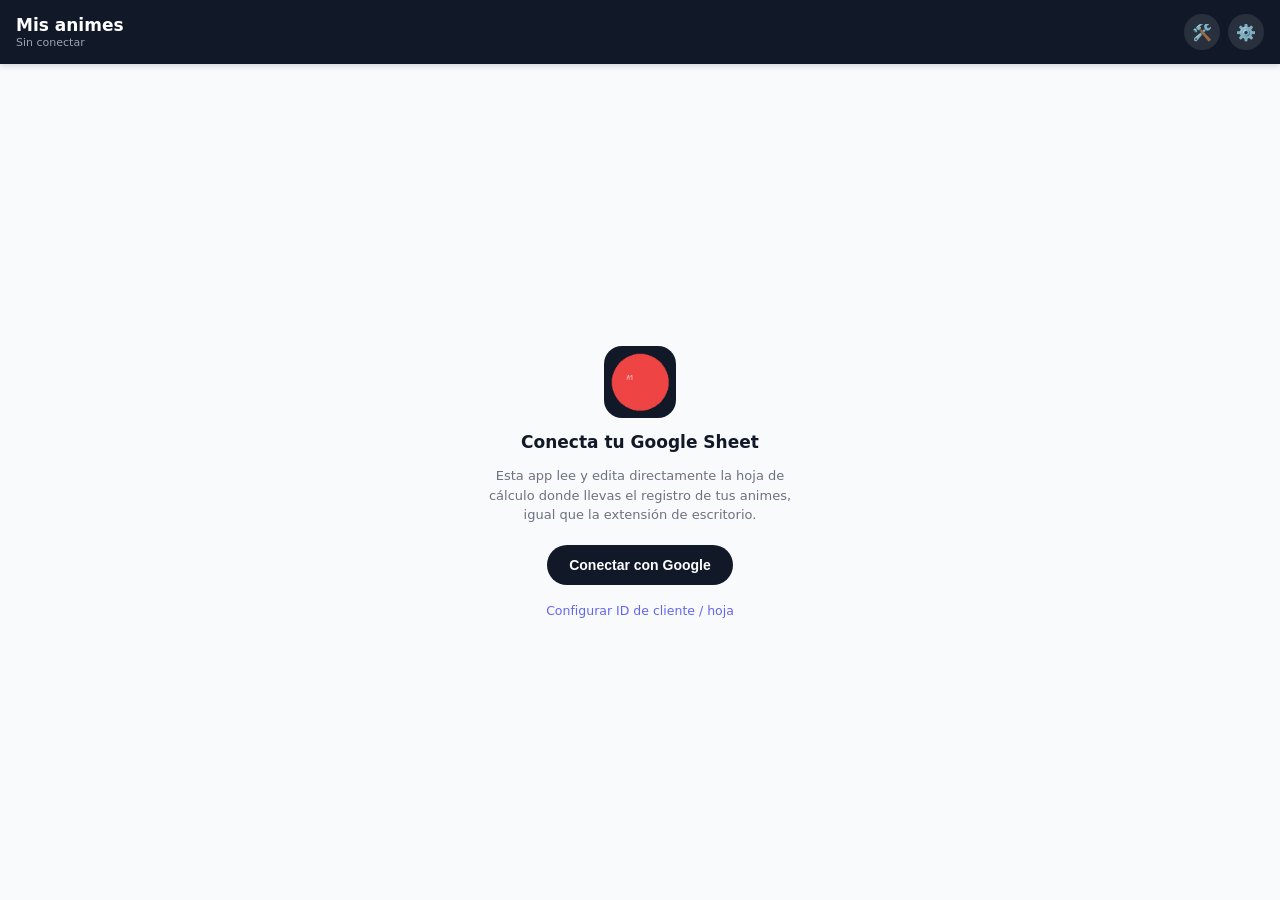
<file: android-app/index.html>
<!DOCTYPE html>
<html lang="es">
<head>
<meta charset="UTF-8" />
<meta name="viewport" content="width=device-width, initial-scale=1, viewport-fit=cover" />
<title>AnimeAV1 Tracker</title>
<meta name="theme-color" content="#111827" />
<link rel="manifest" href="manifest.webmanifest" />
<link rel="apple-touch-icon" href="icons/icon-180.png" />
<link rel="icon" href="icons/icon-192.png" />
<link rel="stylesheet" href="style.css" />
</head>
<body>

<header>
  <div>
    <h1>Mis animes</h1>
    <div class="subt" id="subtCuenta">Sin conectar</div>
  </div>
  <div class="header-actions">
    <button class="icon-btn" id="btnHerramientas" title="Herramientas">🛠️</button>
    <button class="icon-btn" id="btnAjustes" title="Ajustes">⚙️</button>
  </div>
</header>

<div id="pantallaLogin" style="display:none">
  <img src="icons/icon-192.png" alt="" />
  <h2>Conecta tu Google Sheet</h2>
  <p>Esta app lee y edita directamente la hoja de cálculo donde llevas el registro de tus animes, igual que la extensión de escritorio.</p>
  <button class="btn-google" id="btnConectar">Conectar con Google</button>
  <a href="#" class="link-ajustes" id="abrirAjustesDesdeLogin">Configurar ID de cliente / hoja</a>
</div>

<main id="main" style="display:none">
  <div class="toolbar">
    <select id="filtroEstado"></select>
    <select id="filtroGenero"></select>
    <select id="orden"></select>
  </div>
  <div id="contador"></div>
  <div id="cargando">Cargando…</div>
  <div id="error" style="display:none"></div>
  <div id="vacio" style="display:none">No hay animes que coincidan con este filtro.</div>
  <div id="lista"></div>
</main>

<button class="fab" id="btnRegistrar" style="display:none" title="Registrar anime desde una URL">＋</button>

<!-- Ajustes -->
<div class="overlay" id="overlayAjustes">
  <div class="sheet">
    <div class="sheet-header">
      <h3>Ajustes</h3>
      <button class="cerrar-sheet" data-cerrar="overlayAjustes">✕</button>
    </div>
    <p class="sheet-desc">Estos datos se guardan solo en este dispositivo. Necesitas tu propio ID de cliente OAuth de Google (mismo que usarías en la extensión) autorizado para el origen desde el que abras esta app.</p>
    <div class="campo-form">
      <label class="f">ID de cliente OAuth (Google Cloud)</label>
      <input type="text" id="cfgClientId" placeholder="xxxxx.apps.googleusercontent.com" />
    </div>
    <div class="campo-form">
      <label class="f">ID de la hoja de cálculo (Spreadsheet ID)</label>
      <input type="text" id="cfgSheetId" placeholder="1Pasl_bWsVlMPKh..." />
    </div>
    <div class="campo-form">
      <label class="f">GID de la pestaña</label>
      <input type="number" id="cfgGid" placeholder="0" />
    </div>
    <div class="campo-form">
      <label class="f">Proxy CORS (opcional, para las herramientas de scraping)</label>
      <input type="url" id="cfgProxy" placeholder="https://tu-proxy.workers.dev/?url=" />
    </div>
    <p class="aviso">El navegador no puede leer directamente páginas de animeav1.com/animeflv.net como sí puede hacerlo una extensión de escritorio (CORS). Para "Buscar portadas" y "Migrar AnimeFLV" necesitas un proxy propio — hay uno de ejemplo listo para copiar en el README.</p>
    <div class="fila-cierre">
      <button class="btn-secundario" data-cerrar="overlayAjustes">Cancelar</button>
      <button class="btn-primario" id="btnGuardarAjustes">Guardar</button>
    </div>
  </div>
</div>

<!-- Registrar por URL (equivalente al content script) -->
<div class="overlay" id="overlayRegistrar">
  <div class="sheet">
    <div class="sheet-header">
      <h3>Registrar anime</h3>
      <button class="cerrar-sheet" data-cerrar="overlayRegistrar">✕</button>
    </div>
    <p class="sheet-desc">Pega el enlace de la ficha en animeav1.com, o compártelo desde Chrome directamente a esta app con el botón "Compartir".</p>
    <div class="campo-form">
      <label class="f">URL de la ficha</label>
      <input type="url" id="urlRegistrar" placeholder="https://animeav1.com/media/..." />
    </div>
    <div id="estadoRegistrar" class="estado-herramienta"></div>
    <div class="fila-cierre">
      <button class="btn-secundario" data-cerrar="overlayRegistrar">Cancelar</button>
      <button class="btn-primario" id="btnConfirmarRegistrar">Registrar</button>
    </div>
  </div>
</div>

<!-- Conflicto: misma serie / temporada relacionada -->
<div class="overlay" id="overlayConflicto">
  <div class="sheet">
    <div class="sheet-header">
      <h3>¿Misma serie?</h3>
      <button class="cerrar-sheet" data-cerrar="overlayConflicto">✕</button>
    </div>
    <p class="sheet-desc" id="textoConflicto"></p>
    <div class="fila-cierre">
      <button class="btn-secundario" id="btnConflictoNuevo">Crear registro nuevo</button>
      <button class="btn-primario" id="btnConflictoExistente">Marcar como viendo</button>
    </div>
  </div>
</div>

<!-- Herramientas -->
<div class="overlay" id="overlayHerramientas">
  <div class="sheet">
    <div class="sheet-header">
      <h3>Herramientas</h3>
      <button class="cerrar-sheet" data-cerrar="overlayHerramientas">✕</button>
    </div>
    <button class="btn-herramienta" id="fillCovers"><span class="emoji">🖼️</span> Buscar portadas que faltan (columna J)</button>
    <div id="fillStatus" class="estado-herramienta"></div>
    <button class="btn-herramienta" id="migrateFlv"><span class="emoji">🔀</span> Migrar enlaces de AnimeFLV a AnimeAV1</button>
    <div id="migrateStatus" class="estado-herramienta"></div>
    <button class="btn-herramienta" id="btnCerrarSesion"><span class="emoji">🚪</span> Cerrar sesión de Google</button>
  </div>
</div>

<script src="https://accounts.google.com/gsi/client" async defer></script>
<script src="app.js"></script>
</body>
</html>
</file>
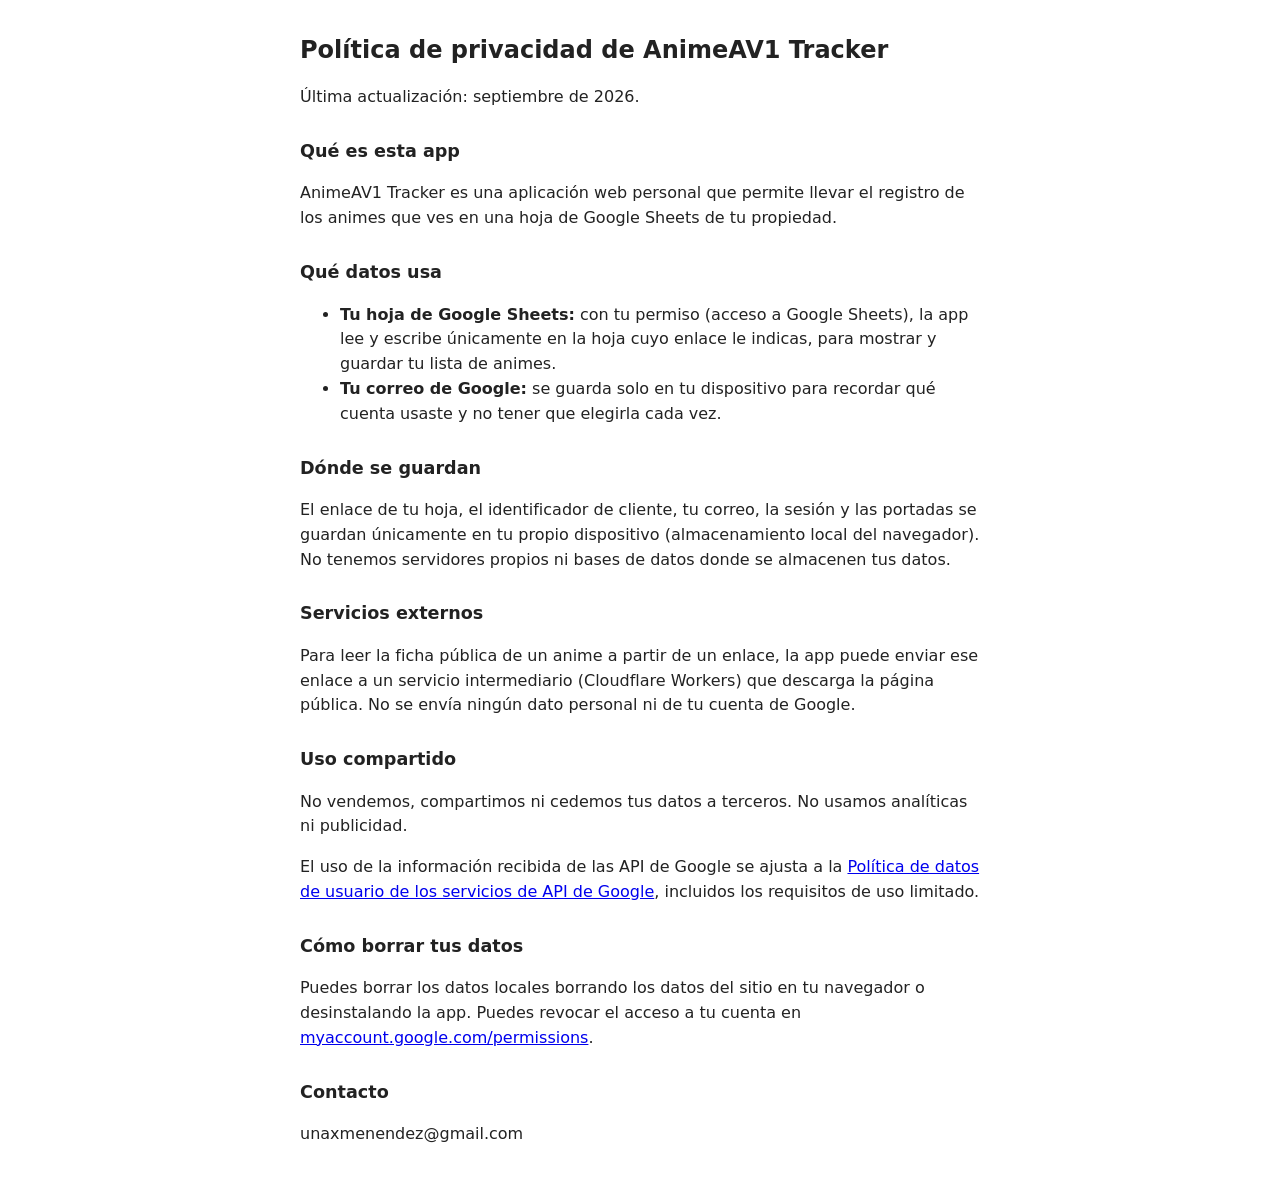
<file: privacy.html>
<!doctype html>
<html lang="es">
<head>
<meta charset="utf-8">
<meta name="viewport" content="width=device-width, initial-scale=1">
<title>Política de privacidad - AnimeAV1 Tracker</title>
<style>
  body { font-family: system-ui, sans-serif; max-width: 680px; margin: 32px auto; padding: 0 16px; line-height: 1.55; color: #222; }
  h1 { font-size: 1.5rem; } h2 { font-size: 1.1rem; margin-top: 1.6em; }
</style>
</head>
<body>
<h1>Política de privacidad de AnimeAV1 Tracker</h1>
<p>Última actualización: septiembre de 2026.</p>

<h2>Qué es esta app</h2>
<p>AnimeAV1 Tracker es una aplicación web personal que permite llevar el registro de los animes que ves en una hoja de Google Sheets de tu propiedad.</p>

<h2>Qué datos usa</h2>
<ul>
  <li><strong>Tu hoja de Google Sheets:</strong> con tu permiso (acceso a Google Sheets), la app lee y escribe únicamente en la hoja cuyo enlace le indicas, para mostrar y guardar tu lista de animes.</li>
  <li><strong>Tu correo de Google:</strong> se guarda solo en tu dispositivo para recordar qué cuenta usaste y no tener que elegirla cada vez.</li>
</ul>

<h2>Dónde se guardan</h2>
<p>El enlace de tu hoja, el identificador de cliente, tu correo, la sesión y las portadas se guardan únicamente en tu propio dispositivo (almacenamiento local del navegador). No tenemos servidores propios ni bases de datos donde se almacenen tus datos.</p>

<h2>Servicios externos</h2>
<p>Para leer la ficha pública de un anime a partir de un enlace, la app puede enviar ese enlace a un servicio intermediario (Cloudflare Workers) que descarga la página pública. No se envía ningún dato personal ni de tu cuenta de Google.</p>

<h2>Uso compartido</h2>
<p>No vendemos, compartimos ni cedemos tus datos a terceros. No usamos analíticas ni publicidad.</p>
<p>El uso de la información recibida de las API de Google se ajusta a la <a href="https://developers.google.com/terms/api-services-user-data-policy">Política de datos de usuario de los servicios de API de Google</a>, incluidos los requisitos de uso limitado.</p>

<h2>Cómo borrar tus datos</h2>
<p>Puedes borrar los datos locales borrando los datos del sitio en tu navegador o desinstalando la app. Puedes revocar el acceso a tu cuenta en <a href="https://myaccount.google.com/permissions">myaccount.google.com/permissions</a>.</p>

<h2>Contacto</h2>
<p>unaxmenendez@gmail.com</p>
</body>
</html>
</file>
<file: android-app/style.css>
* { box-sizing: border-box; -webkit-tap-highlight-color: transparent; }
html, body { height: 100%; }
body {
  font-family: system-ui, -apple-system, "Segoe UI", Roboto, sans-serif;
  margin: 0;
  background: #f9fafb;
  color: #111827;
  display: flex;
  flex-direction: column;
  min-height: 100vh;
  padding: env(safe-area-inset-top) env(safe-area-inset-right) env(safe-area-inset-bottom) env(safe-area-inset-left);
}

/* --- Cabecera ------------------------------------------------------- */
header {
  position: sticky;
  top: 0;
  z-index: 5;
  background: #111827;
  color: white;
  padding: 14px 16px calc(14px + env(safe-area-inset-top)) 16px;
  padding-top: 14px;
  display: flex;
  align-items: center;
  justify-content: space-between;
  box-shadow: 0 2px 6px rgba(0,0,0,0.15);
}
header h1 { font-size: 17px; margin: 0; font-weight: 700; }
header .subt { font-size: 11px; color: #9ca3af; margin-top: 1px; }
.icon-btn {
  background: rgba(255,255,255,0.1);
  border: none;
  color: white;
  width: 36px;
  height: 36px;
  border-radius: 50%;
  font-size: 16px;
  display: flex;
  align-items: center;
  justify-content: center;
  cursor: pointer;
}
.icon-btn:active { background: rgba(255,255,255,0.22); }
.header-actions { display: flex; gap: 8px; }

/* --- Estado de conexión / pantalla de login ------------------------- */
#pantallaLogin {
  flex: 1;
  display: flex;
  flex-direction: column;
  align-items: center;
  justify-content: center;
  padding: 32px 24px;
  text-align: center;
  gap: 14px;
}
#pantallaLogin img { width: 72px; height: 72px; border-radius: 18px; }
#pantallaLogin h2 { margin: 0; font-size: 17px; }
#pantallaLogin p { margin: 0; font-size: 13px; color: #6b7280; max-width: 320px; line-height: 1.5; }
.btn-google {
  margin-top: 6px;
  background: #111827;
  color: white;
  border: none;
  padding: 12px 22px;
  border-radius: 24px;
  font-size: 14px;
  font-weight: 600;
  cursor: pointer;
  display: flex;
  align-items: center;
  gap: 8px;
}
.btn-google:active { background: #1f2937; }
.link-ajustes { font-size: 12.5px; color: #6366f1; text-decoration: none; margin-top: 4px; }

/* --- Contenido principal --------------------------------------------- */
main { flex: 1; display: flex; flex-direction: column; min-height: 0; padding: 12px 12px 4px; }

.toolbar { display: flex; gap: 7px; margin-bottom: 10px; flex-shrink: 0; }
.toolbar select {
  flex: 1;
  appearance: none;
  -webkit-appearance: none;
  font-size: 12px;
  font-weight: 500;
  padding: 9px 22px 9px 12px;
  border: 1px solid #e2e8f0;
  border-radius: 20px;
  min-width: 0;
  color: #374151;
  background-color: white;
  background-image: url("data:image/svg+xml;utf8,<svg xmlns='http://www.w3.org/2000/svg' width='10' height='6' viewBox='0 0 10 6'><path d='M1 1l4 4 4-4' stroke='%239ca3af' stroke-width='1.5' fill='none' stroke-linecap='round' stroke-linejoin='round'/></svg>");
  background-repeat: no-repeat;
  background-position: right 10px center;
  box-shadow: 0 1px 2px rgba(0,0,0,0.03);
  cursor: pointer;
}
.toolbar select:focus { outline: none; border-color: #6366f1; box-shadow: 0 0 0 3px rgba(99,102,241,0.15); }

#contador { font-size: 11.5px; color: #9ca3af; margin-bottom: 8px; flex-shrink: 0; }
#cargando, #error, #vacio { font-size: 13px; color: #6b7280; text-align: center; padding: 40px 12px; }
#error { color: #dc2626; }

#lista {
  flex: 1;
  min-height: 0;
  overflow-y: auto;
  display: grid;
  grid-template-columns: repeat(auto-fill, minmax(120px, 1fr));
  grid-auto-rows: min-content;
  align-content: start;
  gap: 10px;
  padding-bottom: 90px;
  -webkit-overflow-scrolling: touch;
}
@media (min-width: 420px) {
  #lista { grid-template-columns: repeat(auto-fill, minmax(135px, 1fr)); }
}
@media (min-width: 720px) {
  #lista { grid-template-columns: repeat(auto-fill, minmax(155px, 1fr)); }
}

.card {
  background: white;
  border-radius: 10px;
  overflow: hidden;
  border: 2px solid #e5e7eb;
  box-shadow: 0 1px 3px rgba(0,0,0,0.06);
  display: flex;
  flex-direction: column;
  min-width: 0;
  transition: border-color .15s;
}
.card[data-estado="-"]  { border-color: #f97316; }
.card[data-estado="✔"]  { border-color: #16a34a; }
.card[data-estado="✖"]  { border-color: #dc2626; }
.card[data-estado="📉"] { border-color: #86123e; }
.card[data-estado="@"]  { border-color: #9333ea; }
.card[data-estado="-"]  .info { background: #fff7ed; }
.card[data-estado="✔"]  .info { background: #f0fdf4; }
.card[data-estado="✖"]  .info { background: #fef2f2; }
.card[data-estado="📉"] .info { background: #fdf2f6; }
.card[data-estado="@"]  .info { background: #faf5ff; }
.card[data-estado="-"]  .campo-estado select { border-color: #fdba74; color: #c2410c; font-weight: 600; }
.card[data-estado="✔"]  .campo-estado select { border-color: #86efac; color: #15803d; font-weight: 600; }
.card[data-estado="✖"]  .campo-estado select { border-color: #fca5a5; color: #b91c1c; font-weight: 600; }
.card[data-estado="📉"] .campo-estado select { border-color: #db9dbb; color: #86123e; font-weight: 600; }
.card[data-estado="@"]  .campo-estado select { border-color: #d8b4fe; color: #7e22ce; font-weight: 600; }

.card .cover, .card .cover-placeholder { width: 100%; aspect-ratio: 2 / 3; flex-shrink: 0; display: block; object-fit: cover; }
.card .cover { background: linear-gradient(135deg,#e5e7eb,#f3f4f6); }
.card .cover-placeholder {
  background: linear-gradient(135deg,#e5e7eb,#f3f4f6);
  display: flex; align-items: center; justify-content: center;
  color: #9ca3af; font-size: 10.5px; text-align: center; padding: 6px;
}
.card .info { flex: 1; min-height: 0; overflow: hidden; padding: 7px 8px 9px; display: flex; flex-direction: column; gap: 5px; transition: background-color .15s; }
.card a.titulo {
  font-size: 12px; font-weight: 700; color: #111827; text-decoration: none; line-height: 1.25;
  display: -webkit-box; -webkit-line-clamp: 2; -webkit-box-orient: vertical; overflow: hidden;
  height: 30px; flex-shrink: 0;
}
.campo { display: flex; align-items: center; gap: 5px; flex-shrink: 0; }
.campo label { font-size: 9.5px; color: #9ca3af; width: 32px; flex-shrink: 0; }
.campo input, .campo select {
  flex: 1; font-size: 11px; padding: 4px 5px; border: 1px solid #e5e7eb; border-radius: 5px;
  min-width: 0; background: #fafafa; transition: border-color .15s, box-shadow .15s, background-color .15s, color .15s;
}
.campo select {
  appearance: none; -webkit-appearance: none; cursor: pointer; padding-right: 15px;
  background-image: url("data:image/svg+xml;utf8,<svg xmlns='http://www.w3.org/2000/svg' width='8' height='5' viewBox='0 0 8 5'><path d='M1 1l3 3 3-3' stroke='%239ca3af' stroke-width='1.4' fill='none' stroke-linecap='round' stroke-linejoin='round'/></svg>");
  background-repeat: no-repeat; background-position: right 4px center; background-color: #fafafa;
}
.campo input:focus, .campo select:focus { outline: none; border-color: #6366f1; box-shadow: 0 0 0 2px rgba(99,102,241,0.15); }
.campo input[type="number"] { font-weight: 700; text-align: center; border-color: transparent; }
.saved-flash { outline: 2px solid #22c55e; }

/* --- Botón flotante "registrar por URL" ------------------------------ */
.fab {
  position: fixed;
  right: 18px;
  bottom: calc(18px + env(safe-area-inset-bottom));
  width: 56px; height: 56px;
  border-radius: 50%;
  background: #6366f1;
  color: white;
  border: none;
  font-size: 26px;
  box-shadow: 0 4px 12px rgba(99,102,241,0.45);
  display: flex; align-items: center; justify-content: center;
  cursor: pointer;
  z-index: 6;
}
.fab:active { background: #4f46e5; }

/* --- Hojas modales (ajustes / registrar / herramientas) --------------- */
.overlay {
  position: fixed; inset: 0; background: rgba(17,24,39,0.45);
  display: none; align-items: flex-end; justify-content: center; z-index: 20;
}
.overlay.open { display: flex; }
.sheet {
  background: white;
  width: 100%; max-width: 480px;
  max-height: 88vh;
  overflow-y: auto;
  border-radius: 18px 18px 0 0;
  padding: 18px 18px calc(20px + env(safe-area-inset-bottom));
  animation: subir .18s ease-out;
}
@keyframes subir { from { transform: translateY(24px); opacity: 0; } to { transform: translateY(0); opacity: 1; } }
.sheet h3 { margin: 0 0 4px; font-size: 15.5px; }
.sheet .sheet-desc { font-size: 12px; color: #6b7280; margin: 0 0 14px; line-height: 1.5; }
.sheet .campo-form { margin-bottom: 12px; }
.sheet label.f { display: block; font-size: 11.5px; color: #6b7280; margin-bottom: 4px; font-weight: 600; }
.sheet input[type="text"], .sheet input[type="url"], .sheet input[type="number"] {
  width: 100%; font-size: 13.5px; padding: 10px 12px; border: 1px solid #e2e8f0; border-radius: 9px; background: #f9fafb;
}
.sheet input:focus { outline: none; border-color: #6366f1; box-shadow: 0 0 0 3px rgba(99,102,241,0.15); background: white; }
.sheet .fila-cierre { display: flex; gap: 8px; margin-top: 14px; }
.btn-primario, .btn-secundario {
  flex: 1; padding: 11px; border-radius: 10px; border: none; font-size: 13.5px; font-weight: 600; cursor: pointer;
}
.btn-primario { background: #6366f1; color: white; }
.btn-primario:active { background: #4f46e5; }
.btn-primario:disabled { opacity: 0.55; }
.btn-secundario { background: #f3f4f6; color: #374151; }
.btn-secundario:active { background: #e5e7eb; }
.btn-herramienta {
  width: 100%; text-align: left; padding: 12px 14px; margin-bottom: 8px; border: 1px solid #e5e7eb; border-radius: 10px;
  background: #fafafa; font-size: 13px; font-weight: 600; color: #111827; cursor: pointer;
  display: flex; align-items: center; gap: 10px;
}
.btn-herramienta span.emoji { font-size: 17px; }
.btn-herramienta:disabled { opacity: 0.55; }
.estado-herramienta { font-size: 11.5px; color: #6b7280; margin: -3px 0 10px 2px; min-height: 14px; }
.aviso {
  font-size: 11.5px; background: #fffbeb; border: 1px solid #fde68a; color: #92400e;
  padding: 8px 10px; border-radius: 8px; margin-bottom: 12px; line-height: 1.5;
}
.cerrar-sheet { position: absolute; top: 12px; right: 14px; background: none; border: none; font-size: 20px; color: #9ca3af; cursor: pointer; }
.sheet-header { position: relative; }
</file>
